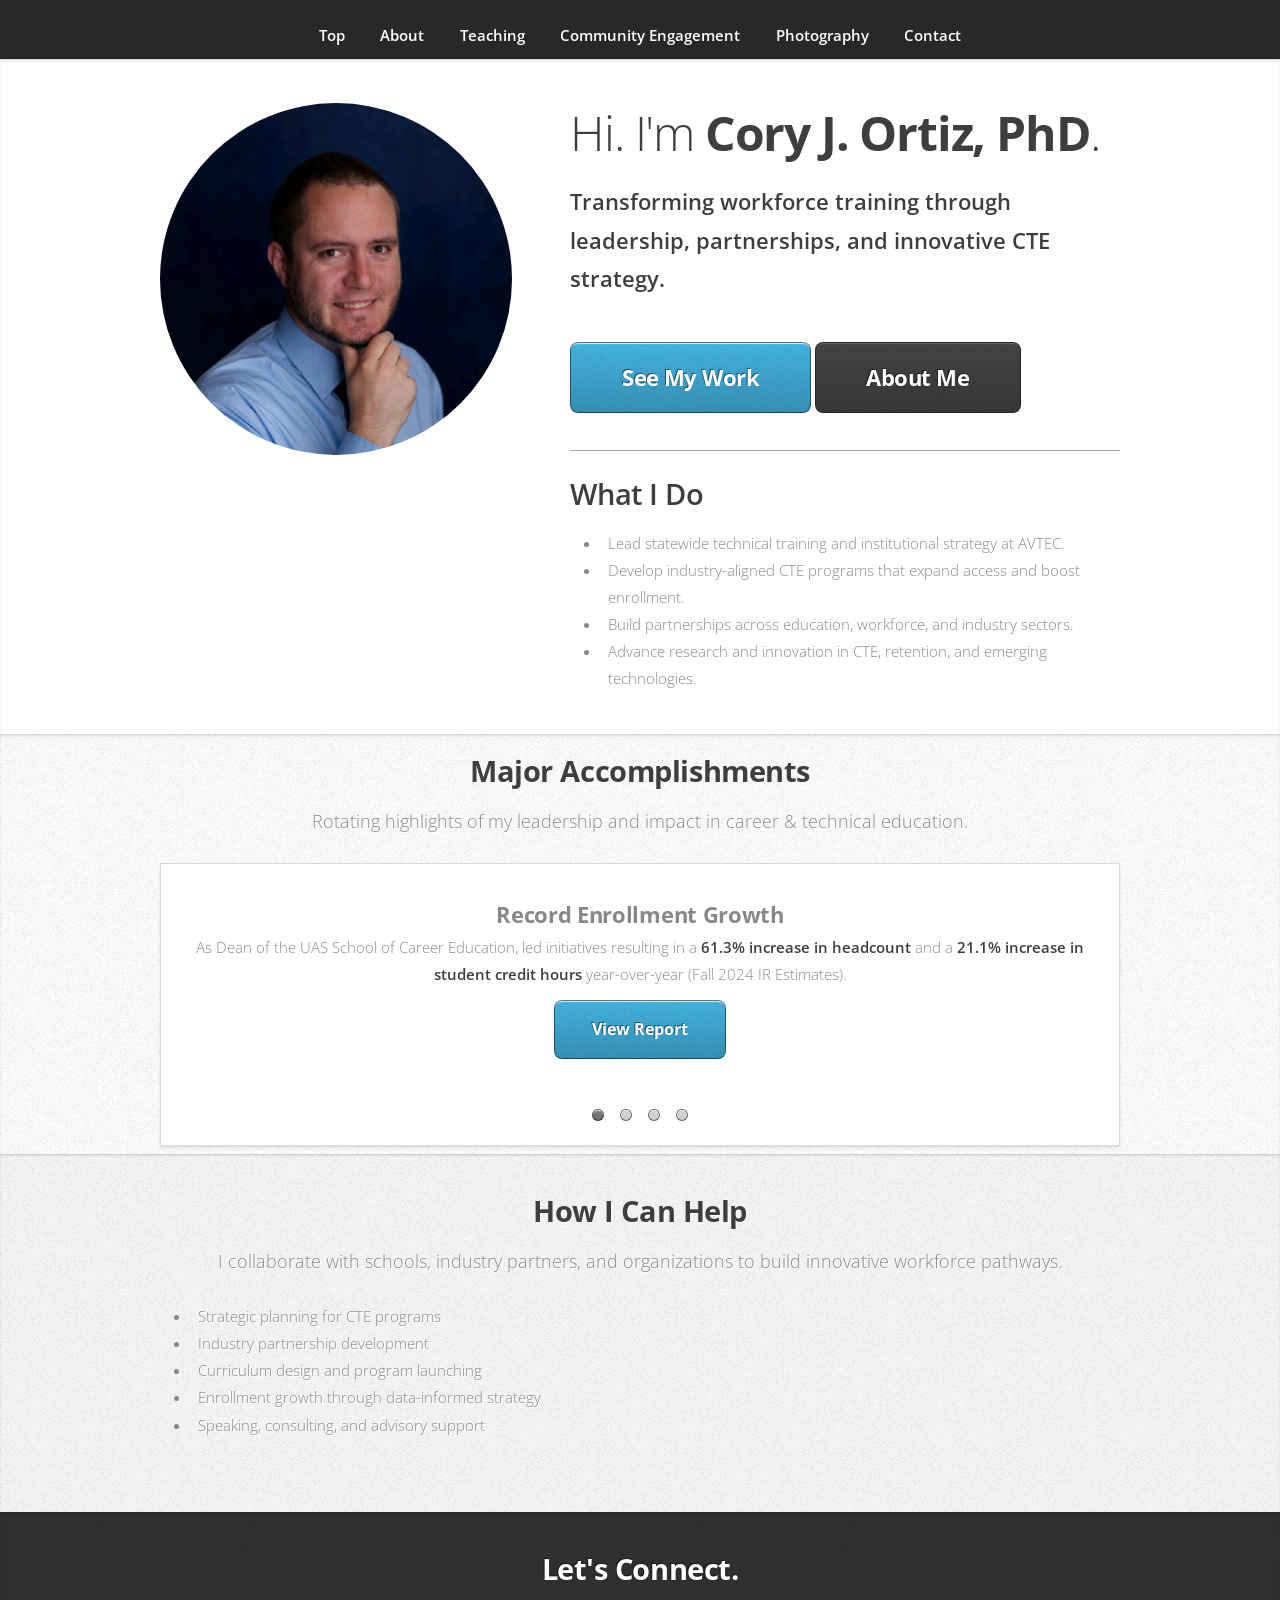
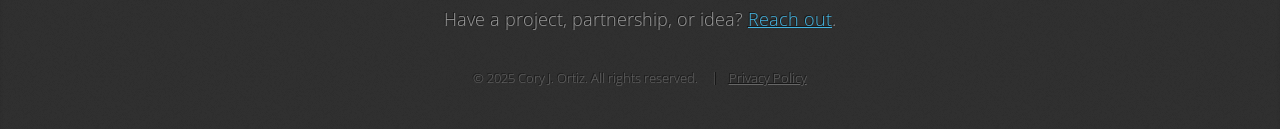
<file: index.html>
<!DOCTYPE HTML>
<html>
<head>

<!-- Widget from Cloudflare -->
  <script
  src="https://challenges.cloudflare.com/turnstile/v0/api.js"
  async
  defer
></script>

  <!-- Google tag (gtag.js) -->
<script async src="https://www.googletagmanager.com/gtag/js?id=G-2PCGS6F27C"></script>
<script>
  window.dataLayer = window.dataLayer || [];
  function gtag(){dataLayer.push(arguments);}
  gtag('js', new Date());

  gtag('config', 'G-2PCGS6F27C');
</script>
  
    <title>Hello! Can I help you?</title>
    <meta charset="utf-8" />
    <meta name="viewport" content="width=device-width, initial-scale=1, user-scalable=no" />
    <link rel="stylesheet" href="assets/css/main.css" />


    <style>
    /*
      Scoped overrides to stop Miniport's layout & animation from breaking the carousel.
      These are intentionally specific so they don't disturb the rest of your site.
    */

    /* 1) Neutralize scroll-based hiding/animation ONLY for .box.style2 inside #work */
    #work .box.style2,
    #work .box.style2 * {
      opacity: 1 !important;
      transform: none !important;
      -webkit-transform: none !important;
      transition: none !important;
      -webkit-transition: none !important;
      will-change: auto !important;
    }

    /* 2) Make rows that contain the carousel behave normally (prevent negative gaps from collapsing carousel) */
    #work .row.carousel-row { margin-top: 0 !important; margin-left: 0 !important; }
    #work .row.carousel-row > * { padding: 0 !important; }

    /* 3) Carousel container: ensure visible, not clipped by parents */
    .accomplishment-carousel {
      position: relative;
      width: 100%;
      margin-top: 1.25rem;
      overflow: visible !important;
      box-sizing: border-box;
    }

    .accomplishment-carousel .slides {
      position: relative;
      width: 100%;
      overflow: visible !important;
      box-sizing: border-box;
      /* min-height will be set dynamically by JS; fallback */
      min-height: 120px;
    }

    /*
      4) Use opacity + positioning for hiding (instead of display:none)
      so heights can be measured and Miniport layout won't collapse.
    */
    .accomplishment-carousel .slide-content {
      display: block;               /* remain in DOM for measuring */
      position: absolute;           /* removed from flow when hidden */
      left: 0;
      top: 0;
      width: 100%;
      box-sizing: border-box;
      opacity: 0;
      visibility: hidden;
      transition: opacity .45s ease-in-out, visibility .2s;
      padding: 0.6rem 0; /* small vertical padding; theme boxes still provide most spacing */
      background: transparent; /* leave theme backgrounds intact */
    }

    .accomplishment-carousel .slide-content.active {
      position: relative;  /* occupies flow when active */
      opacity: 1;
      visibility: visible;
    }

    /* 5) Make sure dots are visible and not affected by theme defaults */
    .accomplishment-carousel .carousel-dots {
      text-align: center;
      margin-top: 1rem;
      padding: 0.5rem 0;
    }
    .accomplishment-carousel .carousel-dots button {
      appearance: none;
      border: 0;
      width: 12px;
      height: 12px;
      border-radius: 50%;
      background: rgba(0,0,0,0.18);
      margin: 0 6px;
      cursor: pointer;
      padding: 0;
      display: inline-block;
    }
    .accomplishment-carousel .carousel-dots button.active {
      background: rgba(0,0,0,0.55);
    }

    /* 6) Reduce specificity collisions with theme formattings on headings inside the carousel */
    .accomplishment-carousel h3 { margin: 0 0 0.5rem 0; color: inherit; }
    .accomplishment-carousel p  { margin: 0 0 0.75rem 0; color: inherit; }

    /* 7) Small-screen safety */
    @media screen and (max-width: 736px) {
      #work .row.carousel-row > * { padding: 0 !important; }
      .accomplishment-carousel .slide-content { padding: 0.45rem 0; }
      .accomplishment-carousel .carousel-dots { margin-top: 0.6rem; }
    }

	/* Reduce giant theme padding ONLY inside the Work section carousel box */

#work .box.style2 {
    padding: 0.5rem .5rem !important;
}

#work.wrapper {
    padding: 0.5rem 0 !important;
}


    </style>
</head>

<div
  class="cf-turnstile"
  data-sitekey="<0x4AAAAAACWRqtQwHVUAhMFM>"
  data-theme="dark"
  data-size="normal"
  data-callback="onSuccess"
></div>

    <!-- Nav -->
    <nav id="nav">
        <ul class="container">
            <li><a href="#top">Top</a></li>
            <li><a href="about.html">About</a></li>
            <li><a href="teaching/index.html">Teaching</a></li>
            <li><a href="community.html">Community Engagement</a></li>
            <li><a href="photography.html">Photography</a></li>
            <li><a href="contact.html">Contact</a></li>
        </ul>
    </nav>

    <!-- Home -->
    <article id="top" class="wrapper style1">
        <div class="container">
            <div class="row">
                <div class="col-4 col-5-large col-12-medium">
                    <span class="image fit"><img src="images/pic00.jpg" alt="" /></span>
                </div>
                <div class="col-8 col-7-large col-12-medium">
                    <header>
                        <h1>Hi. I'm <strong>Cory J. Ortiz, PhD</strong>.</h1>
                    </header>

                    <p class="major">
                        <strong>Transforming workforce training through leadership, partnerships, and innovative CTE strategy.</strong>
                    </p>

                    <a href="#work" class="button large scrolly">See My Work</a>
                    <a href="about.html" class="button large alt">About Me</a>

                    <hr />

                    <h2><strong>What I Do</strong></h2>

                    <ul style="text-align: left; margin-left: 1rem;">
                        <li>Lead statewide technical training and institutional strategy at AVTEC.</li>
                        <li>Develop industry-aligned CTE programs that expand access and boost enrollment.</li>
                        <li>Build partnerships across education, workforce, and industry sectors.</li>
                        <li>Advance research and innovation in CTE, retention, and emerging technologies.</li>
                    </ul>

                </div>
            </div>
        </div>
    </article>

    <!-- Work / Accomplishments (unchanged structure, carousel placed safely out of .box) -->
    <article id="work" class="wrapper style2">
        <div class="container">
            <header class="major">
                <h2>Major Accomplishments</h2>
                <p>Rotating highlights of my leadership and impact in career & technical education.</p>
            </header>


            <!-- Carousel row wrapped in boxed Miniport article -->
<div class="row">
    <div class="col-12">
        <article class="box style2" style="padding: 2.5rem 2rem;">

            <!-- Carousel row: specialized class to remove negative-row spacing -->
            <div class="row carousel-row" style="margin-top: 0 !important;">
                <div class="col-12">

                    <div class="accomplishment-carousel" aria-live="polite">
                        <div class="slides">

                            <div class="slide-content active" data-index="0">
                                <h3>Record Enrollment Growth</h3>
                                <p>
                                  As Dean of the UAS School of Career Education, led initiatives resulting in a
                                  <strong>61.3% increase in headcount</strong> and a
                                  <strong>21.1% increase in student credit hours</strong> year-over-year
                                  (Fall 2024 IR Estimates).
                                </p>
                                <a href="https://drive.google.com/file/d/1ATYsJhMjUc4jVRkp2kbxPHVvX9AnR7u1/view?usp=sharing"
                                   target="_blank" class="button small">View Report</a>
                            </div>

                            <div class="slide-content" data-index="1">
                                <h3>Launched Diesel 101 Career Pathway</h3>
                                <p>Partnered with Juneau high schools to launch <strong>Diesel 101</strong>, establishing a new early workforce pipeline.</p>
                                <a href="https://web.archive.org/web/20241116023234/https://www.ktoo.org/2024/11/15/juneau-high-school-students-get-hands-on-experience-with-new-diesel-101-class/"
                                   target="_blank" class="button small">Read Article</a>
                            </div>

                            <div class="slide-content" data-index="2">
                                <h3>Royal Caribbean × AVTEC Partnership</h3>
                                <p>Co-created Alaska’s first <strong>Port Partners Business Accelerator</strong>, including a <strong>$20,000 pitch award</strong>.</p>
                                <a href="https://royalcaribbeangrouppresscenter.com/news/royal-caribbean-group-launches-port-partners-in-seward-alaska-with-inaugural-small-business-accelerator-program"
                                   target="_blank" class="button small">View Program Details</a>
                            </div>

                            <div class="slide-content" data-index="3">
                                <h3>$100,000 Mining Workforce Donation Secured</h3>
                                <p>Led the partnership resulting in <strong>Coeur Alaska investing $100,000</strong> in diesel and welding training for Juneau high school students.</p>
                                <a href="https://www.miningnewsnorth.com/story/2024/12/13/news-nuggets/coeur-is-investing-in-se-alaska-students/8835.html"
                                   target="_blank" class="button small">Read Article</a>
                            </div>

                        </div>

                        <div class="carousel-dots" role="tablist" aria-label="Accomplishment slides">
                            <button aria-label="Show slide 1" class="active" data-dot-index="0"></button>
                            <button aria-label="Show slide 2" data-dot-index="1"></button>
                            <button aria-label="Show slide 3" data-dot-index="2"></button>
                            <button aria-label="Show slide 4" data-dot-index="3"></button>
                        </div>
                    </div>

                </div>
            </div>

        </article>
    </div>
</div>

    </article>

    <!-- How I Can Help -->
    <article class="wrapper style3">
        <div class="container">
            <header class="major">
                <h2>How I Can Help</h2>
                <p>I collaborate with schools, industry partners, and organizations to build innovative workforce pathways.</p>
            </header>

            <ul style="text-align: left; margin-left: 1rem;">
                <li>Strategic planning for CTE programs</li>
                <li>Industry partnership development</li>
                <li>Curriculum design and program launching</li>
                <li>Enrollment growth through data-informed strategy</li>
                <li>Speaking, consulting, and advisory support</li>
            </ul>
        </div>
    </article>

    <!-- Contact -->
    <article id="contact" class="wrapper style4">
        <div class="container medium">
            <header>
                <h2>Let's Connect.</h2>
                <p>Have a project, partnership, or idea? <a href="contact.html">Reach out</a>.</p>
            </header>

            <footer>
  <ul id="copyright">
    <li>&copy; 2025 Cory J. Ortiz. All rights reserved.</li>
    <li><a href="privacy.html">Privacy Policy</a></li>
  </ul>
</footer>

        </div>
    </article>

    <!-- Scripts (theme scripts first) -->
    <script src="assets/js/jquery.min.js"></script>
    <script src="assets/js/jquery.scrolly.min.js"></script>
    <script src="assets/js/browser.min.js"></script>
    <script src="assets/js/breakpoints.min.js"></script>
    <script src="assets/js/util.js"></script>
    <script src="assets/js/main.js"></script>

    <!-- Carousel JS: measures heights & keeps layout stable -->
  <script>
(function () {
  function ready(fn) {
    if (document.readyState !== 'loading') fn();
    else document.addEventListener('DOMContentLoaded', fn);
  }

  ready(function () {
    const carousel = document.querySelector('.accomplishment-carousel');
    if (!carousel) return;

    // remove any Miniport leftover
    document.querySelectorAll('#work .box.style2').forEach(b => b.classList.remove('inactive'));

    const slides = Array.from(carousel.querySelectorAll('.slide-content'));
    const dots = Array.from(carousel.querySelectorAll('.carousel-dots button'));
    const slidesContainer = carousel.querySelector('.slides');

    let current = 0;
    let interval = null;
    const delay = 5000;

    // Measure the active slide height safely.
    function measureSlideHeight(index) {
      const s = slides[index];
      if (!s) return 0;

      // If the slide is already active & visible, measure directly
      const wasActive = s.classList.contains('active');
      if (wasActive) return s.offsetHeight;

      // Otherwise temporarily move a clone out-of-flow for measurement
      // Approach: create a clone, position it offscreen but visible for measurement
      const clone = s.cloneNode(true);
      clone.classList.add('hidden-for-measure');
      document.body.appendChild(clone);
      const h = clone.offsetHeight;
      document.body.removeChild(clone);
      return h;
    }

    // Animate container from current height to newHeight using CSS transition.
    function animateToHeight(newHeight) {
      // Ensure slidesContainer has an explicit px height to animate from
      const currentHeight = slidesContainer.getBoundingClientRect().height;
      slidesContainer.style.height = currentHeight + 'px';

      // Force reflow so the browser registers the starting height before transition
      // eslint-disable-next-line no-unused-expressions
      slidesContainer.offsetHeight;

      slidesContainer.style.height = newHeight + 'px';

      // After transition ends, clear inline height so layout can be natural if needed later
      const onTransitionEnd = (e) => {
        if (e.target !== slidesContainer || e.propertyName !== 'height') return;
        slidesContainer.style.height = ''; // let content define height normally
        slidesContainer.removeEventListener('transitionend', onTransitionEnd);
      };
      slidesContainer.addEventListener('transitionend', onTransitionEnd);
    }

    function resizeToActive() {
      const h = measureSlideHeight(current) || 0;
      animateToHeight(h);
    }

    function show(i) {
      slides.forEach((s, idx) => {
        const isActive = idx === i;
        s.classList.toggle('active', isActive);
        s.style.position = isActive ? 'relative' : 'absolute';
        s.style.opacity = isActive ? '1' : '0';
        s.style.visibility = isActive ? 'visible' : 'hidden';
      });

      dots.forEach((d, idx) => d.classList.toggle('active', idx === i));
      current = i;
      // Wait a frame so the DOM updates (and offsetHeight is correct) before measuring
      requestAnimationFrame(resizeToActive);
    }

    function next() { show((current + 1) % slides.length); }

    dots.forEach((dot, i) => dot.addEventListener('click', () => {
      show(i);
      clearInterval(interval);
      interval = setInterval(next, delay);
    }));

    // Init: ensure container starts sized to first slide
    // Force showing first slide (in case theme hid animations)
    slides.forEach((s, idx) => {
      if (idx === 0) {
        s.classList.add('active');
        s.style.position = 'relative';
        s.style.opacity = '1';
        s.style.visibility = 'visible';
      } else {
        s.classList.remove('active');
        s.style.position = 'absolute';
        s.style.opacity = '0';
        s.style.visibility = 'hidden';
      }
    });

    // Give browser a tick then size & start interval
    requestAnimationFrame(() => {
      resizeToActive();
      interval = setInterval(next, delay);
    });

    // Recompute on resize (throttled)
    let rt = null;
    window.addEventListener('resize', () => {
      clearTimeout(rt);
      rt = setTimeout(resizeToActive, 140);
    });

    // Pause on hover
    carousel.addEventListener('mouseenter', () => clearInterval(interval));
    carousel.addEventListener('mouseleave', () => {
      clearInterval(interval);
      interval = setInterval(next, delay);
    });
  });
})();
</script>



</body>
</html>
</file>
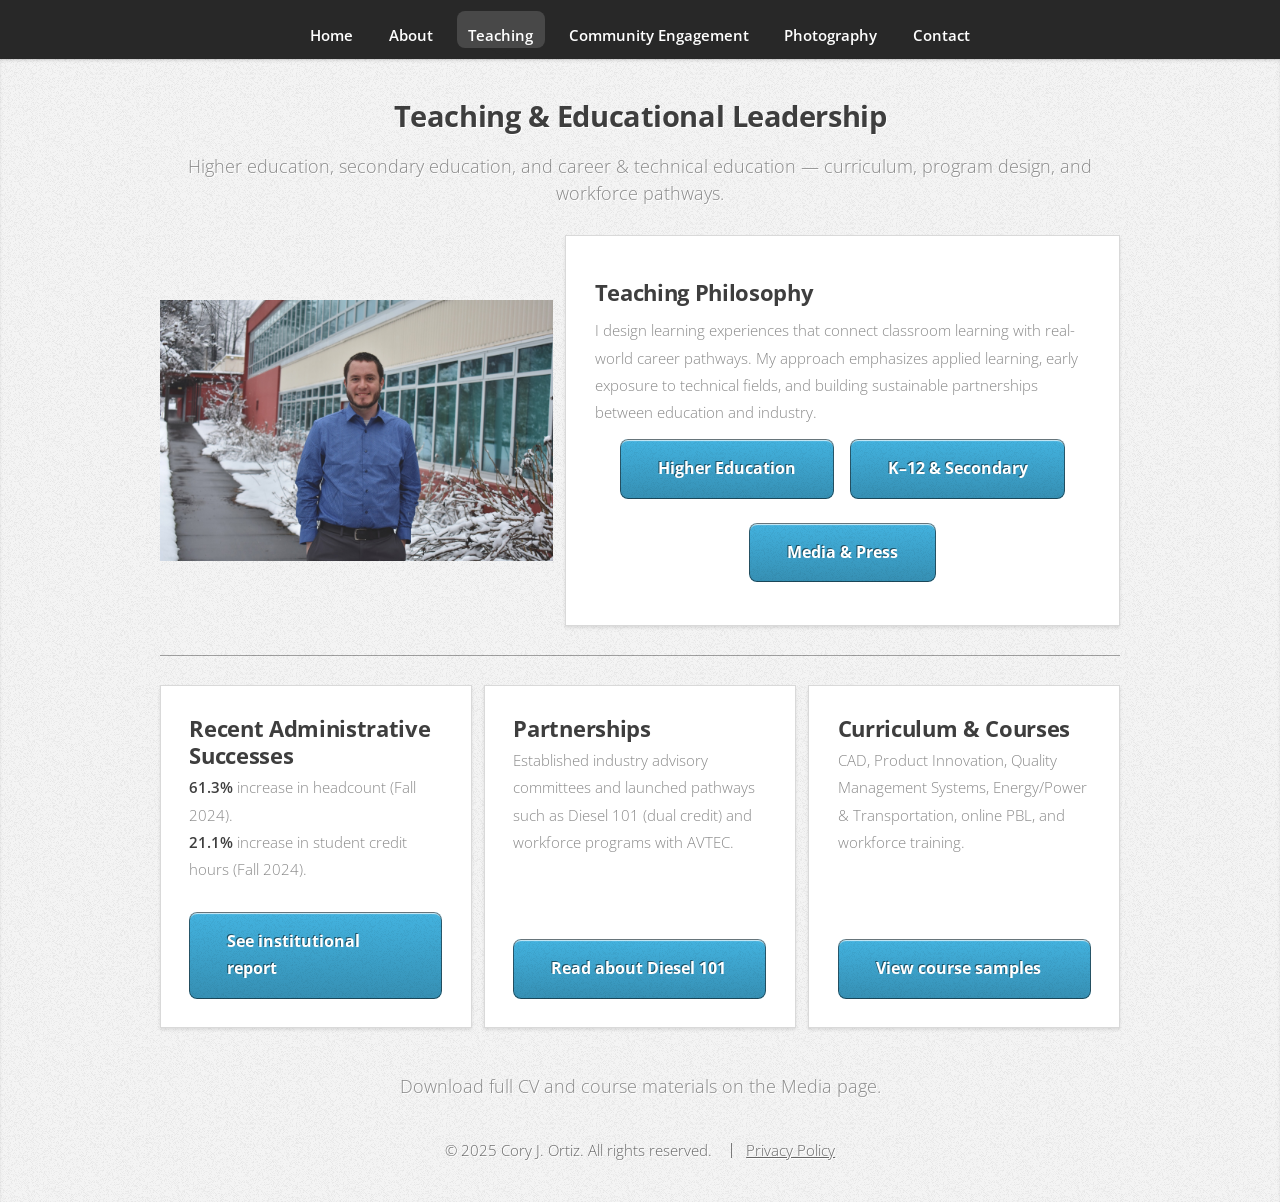
<file: teaching/index.html>
<!DOCTYPE html>
<html>
  <head>
    <!-- Google tag (gtag.js) -->
    <script
      async
      src="https://www.googletagmanager.com/gtag/js?id=G-2PCGS6F27C"
    ></script>
    <script>
      window.dataLayer = window.dataLayer || [];
      function gtag() {
        dataLayer.push(arguments);
      }
      gtag("js", new Date());

      gtag("config", "G-2PCGS6F27C");
    </script>

    <title>Teaching — Cory J. Ortiz, Ph.D.</title>
    <meta charset="utf-8" />
    <meta name="viewport" content="width=device-width, initial-scale=1" />
    <link rel="stylesheet" href="../assets/css/main.css" />
    <link rel="stylesheet" href="../assets/css/teaching.css" />
  </head>

  <body class="is-preload">
    <!-- Nav -->
    <nav id="nav">
      <ul class="container">
        <li><a href="../index.html#top">Home</a></li>
        <li><a href="../about.html">About</a></li>
        <li><a class="active" href="index.html">Teaching</a></li>
        <li><a href="../community.html">Community Engagement</a></li>
        <li><a href="../photography.html">Photography</a></li>
        <li><a href="../contact.html">Contact</a></li>
      </ul>
    </nav>

    <!-- Teaching Landing -->
    <article class="wrapper style3">
      <div class="container">
        <header>
          <h2>Teaching & Educational Leadership</h2>
          <p>
            Higher education, secondary education, and career & technical
            education — curriculum, program design, and workforce pathways.
          </p>
        </header>

        <div class="row gtr-50 aln-center teaching-intro">
          <div class="col-5 col-12-medium">
            <span class="image fit"
              ><img src="../images/COrtiz.jpg" alt="Cory J. Ortiz"
            /></span>
          </div>

          <div class="col-7 col-12-medium">
            <section class="box style1">
              <h3>Teaching Philosophy</h3>
              <p>
                I design learning experiences that connect classroom learning
                with real-world career pathways. My approach emphasizes applied
                learning, early exposure to technical fields, and building
                sustainable partnerships between education and industry.
              </p>
              <ul class="actions">
                <li>
                  <a href="higher-ed.html" class="button">Higher Education</a>
                </li>
                <li>
                  <a href="secondary.html" class="button">K–12 & Secondary</a>
                </li>
                <li><a href="media.html" class="button">Media & Press</a></li>
              </ul>
            </section>
          </div>
        </div>

        <hr />

        <div class="row gtr-50">
          <div class="col-4 col-12-medium">
            <article class="box style2">
              <h3>Recent Administrative Successes</h3>
              <p>
                <strong>61.3%</strong> increase in headcount (Fall 2024).<br /><strong
                  >21.1%</strong
                >
                increase in student credit hours (Fall 2024).
              </p>
              <a class="button" href="media.html#data"
                >See institutional report</a
              >
            </article>
          </div>

          <div class="col-4 col-12-medium">
            <article class="box style2">
              <h3>Partnerships</h3>
              <p>
                Established industry advisory committees and launched pathways
                such as Diesel 101 (dual credit) and workforce programs with
                AVTEC.
              </p>
              <a class="button" href="secondary.html#partnerships"
                >Read about Diesel 101</a
              >
            </article>
          </div>

          <div class="col-4 col-12-medium">
            <article class="box style2">
              <h3>Curriculum & Courses</h3>
              <p>
                CAD, Product Innovation, Quality Management Systems,
                Energy/Power & Transportation, online PBL, and workforce
                training.
              </p>
              <a class="button" href="higher-ed.html#courses"
                >View course samples</a
              >
            </article>
          </div>
        </div>

        <footer>
          <p>Download full CV and course materials on the Media page.</p>

          <footer>
            <ul id="copyright">
              <li>&copy; 2025 Cory J. Ortiz. All rights reserved.</li>
              <li><a href="../privacy.html">Privacy Policy</a></li>
            </ul>
          </footer>
        </footer>
      </div>
    </article>

    <script src="../assets/js/jquery.min.js"></script>
    <script src="../assets/js/main.js"></script>
  </body>
</html>
</file>
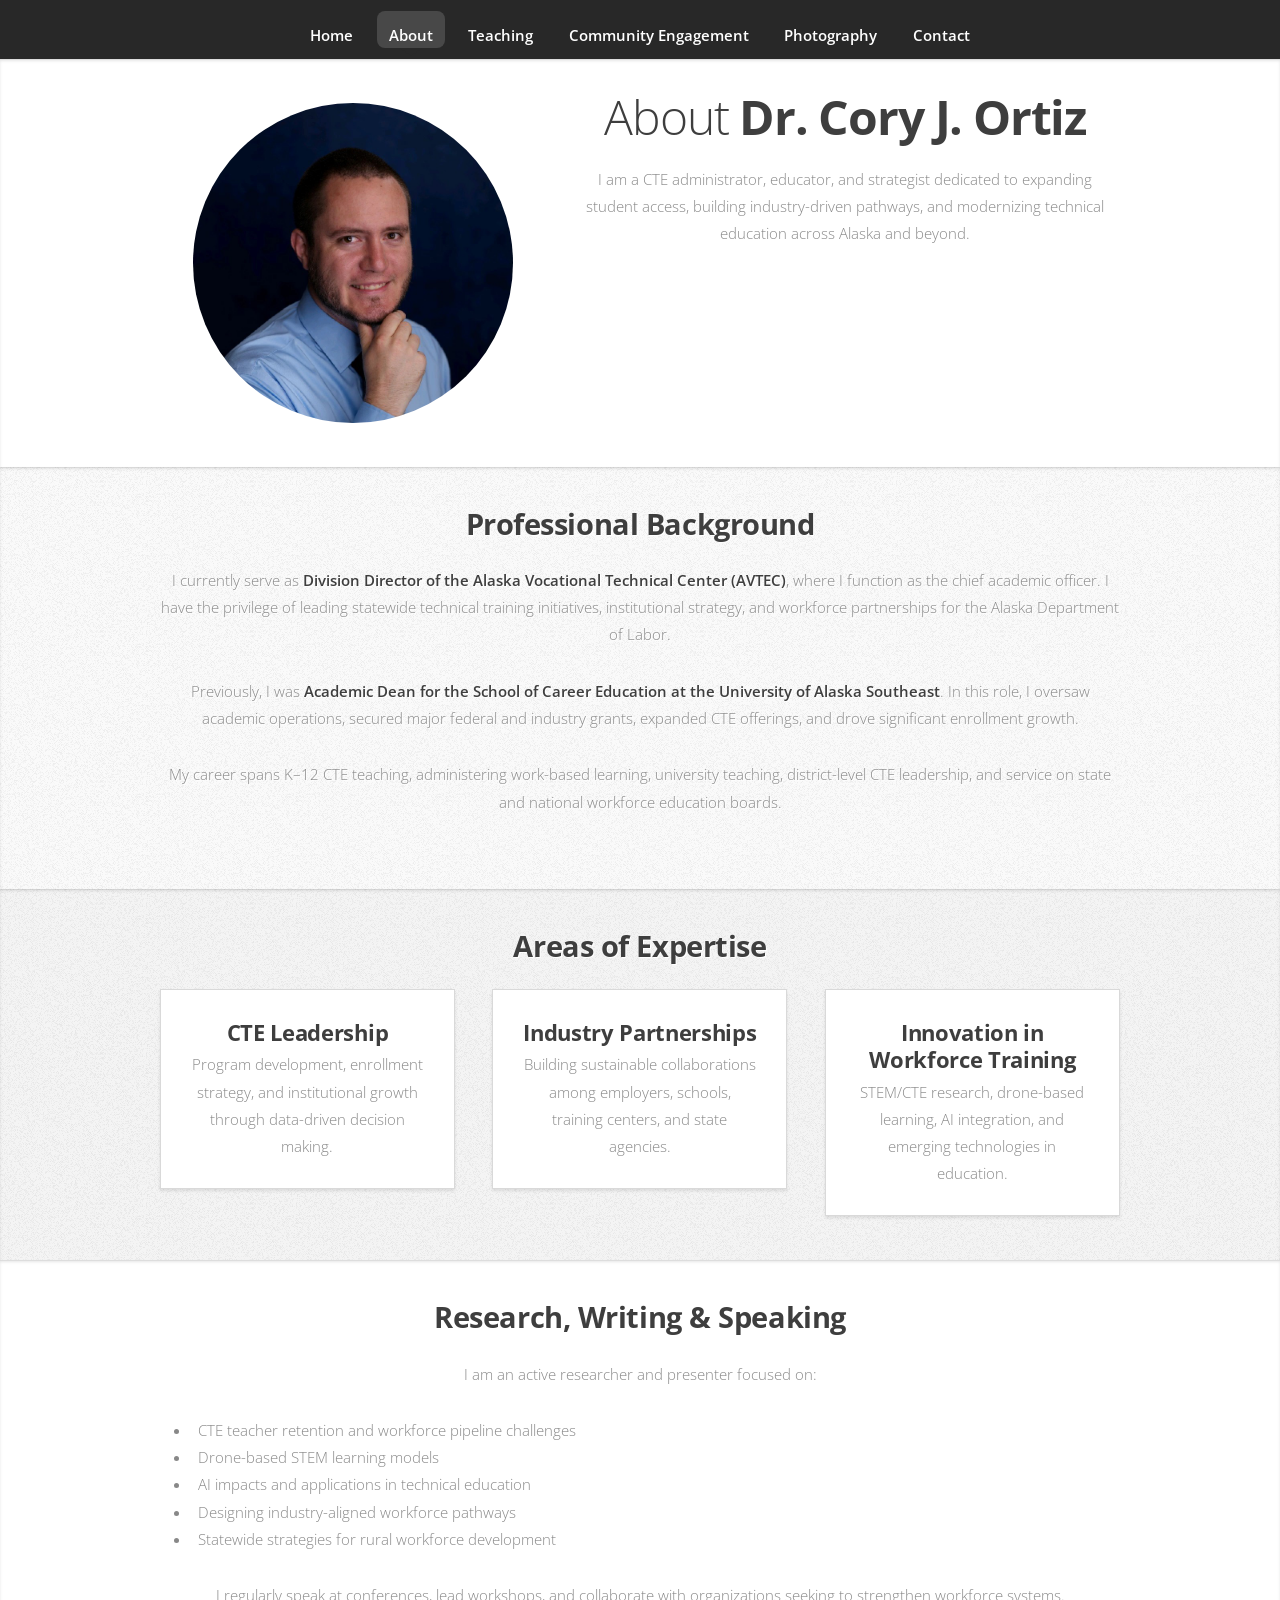
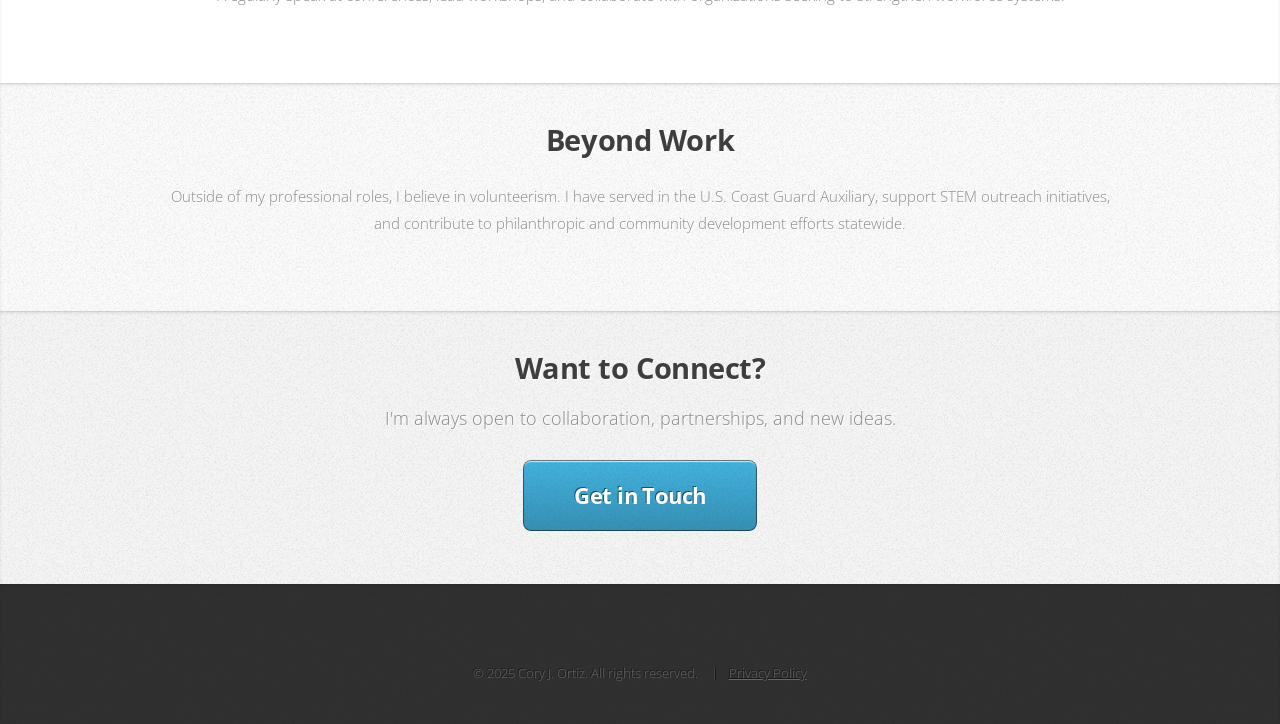
<file: about.html>
<!DOCTYPE html>
<!--
    Miniport by HTML5 UP
    html5up.net | @ajlkn
    Free for personal and commercial use under the CCA 3.0 license (html5up.net/license)
-->
<html>
  <head>
    <!-- Google tag (gtag.js) -->
    <script
      async
      src="https://www.googletagmanager.com/gtag/js?id=G-2PCGS6F27C"
    ></script>
    <script>
      window.dataLayer = window.dataLayer || [];
      function gtag() {
        dataLayer.push(arguments);
      }
      gtag("js", new Date());

      gtag("config", "G-2PCGS6F27C");
    </script>

    <title>About Me – Cory J. Ortiz, PhD</title>
    <meta charset="utf-8" />
    <meta
      name="viewport"
      content="width=device-width, initial-scale=1, user-scalable=no"
    />
    <link rel="stylesheet" href="assets/css/main.css" />
    <style>
      /* Circle image for About page only */
      .circle-photo img {
        border-radius: 100%;
        object-fit: cover;
        max-width: 320px; /* adjust this number to taste */
        width: 100%;
        height: auto;
        display: block;
        margin: 0 auto; /* keeps it centered in its column */
      }
    </style>
  </head>

  <body class="is-preload">
    <!-- Nav -->
    <nav id="nav">
      <ul class="container">
        <li><a href="index.html#top">Home</a></li>
        <li><a href="about.html" class="active">About</a></li>
        <li><a href="teaching/index.html">Teaching</a></li>
        <li><a href="community.html">Community Engagement</a></li>
        <li><a href="photography.html">Photography</a></li>
        <li><a href="contact.html">Contact</a></li>
      </ul>
    </nav>

    <!-- Intro -->
    <article id="about-intro" class="wrapper style1">
      <div class="container">
        <div class="row">
          <div class="col-4 col-5-large col-12-medium">
            <span class="image fit circle-photo">
              <img src="images/pic00.jpg" alt="Portrait of Cory Ortiz" />
            </span>
          </div>
          <div class="col-8 col-7-large col-12-medium">
            <header>
              <h1>About <strong>Dr. Cory J. Ortiz</strong></h1>
            </header>

            <p>
              I am a CTE administrator, educator, and strategist dedicated to
              expanding student access, building industry-driven pathways, and
              modernizing technical education across Alaska and beyond.
            </p>
          </div>
        </div>
      </div>
    </article>

    <!-- Professional Background -->
    <article class="wrapper style2">
      <div class="container">
        <header class="major">
          <h2>Professional Background</h2>
        </header>

        <p>
          I currently serve as
          <strong
            >Division Director of the Alaska Vocational Technical Center
            (AVTEC)</strong
          >, where I function as the chief academic officer. I have the
          privilege of leading statewide technical training initiatives,
          institutional strategy, and workforce partnerships for the Alaska
          Department of Labor.
        </p>

        <p>
          Previously, I was
          <strong
            >Academic Dean for the School of Career Education at the University
            of Alaska Southeast</strong
          >. In this role, I oversaw academic operations, secured major federal
          and industry grants, expanded CTE offerings, and drove significant
          enrollment growth.
        </p>

        <p>
          My career spans K–12 CTE teaching, administering work-based learning,
          university teaching, district-level CTE leadership, and service on
          state and national workforce education boards.
        </p>
      </div>
    </article>

    <!-- Focus Areas -->
    <article class="wrapper style3">
      <div class="container">
        <header class="major">
          <h2>Areas of Expertise</h2>
        </header>

        <div class="row gtr-150">
          <div class="col-4 col-12-medium">
            <article class="box style2">
              <h3>CTE Leadership</h3>
              <p>
                Program development, enrollment strategy, and institutional
                growth through data-driven decision making.
              </p>
            </article>
          </div>

          <div class="col-4 col-12-medium">
            <article class="box style2">
              <h3>Industry Partnerships</h3>
              <p>
                Building sustainable collaborations among employers, schools,
                training centers, and state agencies.
              </p>
            </article>
          </div>

          <div class="col-4 col-12-medium">
            <article class="box style2">
              <h3>Innovation in Workforce Training</h3>
              <p>
                STEM/CTE research, drone-based learning, AI integration, and
                emerging technologies in education.
              </p>
            </article>
          </div>
        </div>
      </div>
    </article>

    <!-- Research & Publications -->
    <article class="wrapper style1">
      <div class="container">
        <header class="major">
          <h2>Research, Writing & Speaking</h2>
        </header>

        <p>I am an active researcher and presenter focused on:</p>

        <ul style="text-align: left; margin-left: 1rem">
          <li>CTE teacher retention and workforce pipeline challenges</li>
          <li>Drone-based STEM learning models</li>
          <li>AI impacts and applications in technical education</li>
          <li>Designing industry-aligned workforce pathways</li>
          <li>Statewide strategies for rural workforce development</li>
        </ul>

        <p>
          I regularly speak at conferences, lead workshops, and collaborate with
          organizations seeking to strengthen workforce systems.
        </p>
      </div>
    </article>

    <!-- Personal Section -->
    <article class="wrapper style2">
      <div class="container">
        <header class="major">
          <h2>Beyond Work</h2>
        </header>

        <p>
          Outside of my professional roles, I believe in volunteerism. I have
          served in the U.S. Coast Guard Auxiliary, support STEM outreach
          initiatives, and contribute to philanthropic and community development
          efforts statewide.
        </p>
      </div>
    </article>

    <!-- Contact CTA -->
    <article class="wrapper style3">
      <div class="container">
        <header class="major">
          <h2>Want to Connect?</h2>
          <p>I'm always open to collaboration, partnerships, and new ideas.</p>
        </header>
        <a href="contact.html" class="button large">Get in Touch</a>
      </div>
    </article>

    <!-- Footer -->
    <article id="contact" class="wrapper style4">
      <div class="container medium">
        <footer>
          <ul id="copyright">
            <li>&copy; 2025 Cory J. Ortiz. All rights reserved.</li>
            <li><a href="privacy.html">Privacy Policy</a></li>
          </ul>
        </footer>
      </div>
    </article>

    <!-- Scripts -->
    <script src="assets/js/jquery.min.js"></script>
    <script src="assets/js/jquery.scrolly.min.js"></script>
    <script src="assets/js/browser.min.js"></script>
    <script src="assets/js/breakpoints.min.js"></script>
    <script src="assets/js/util.js"></script>
    <script src="assets/js/main.js"></script>
  </body>
</html>
</file>
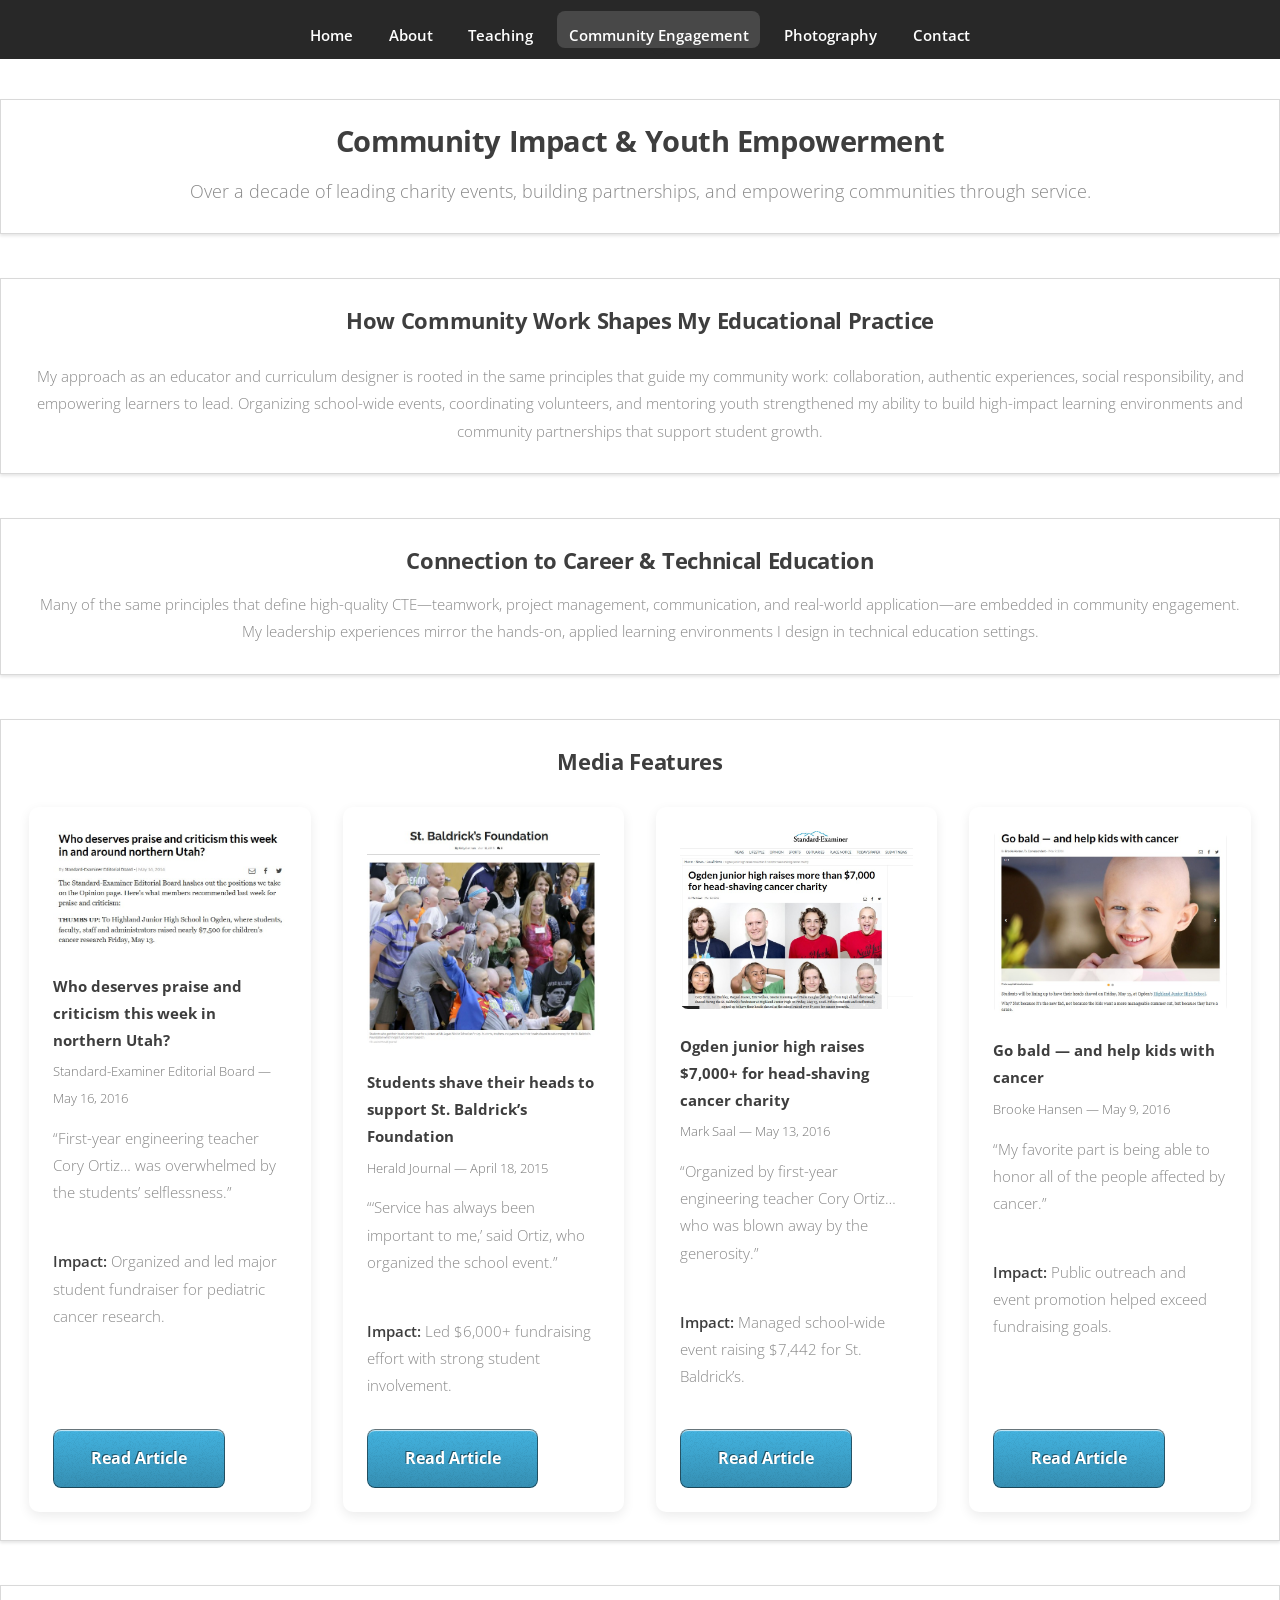
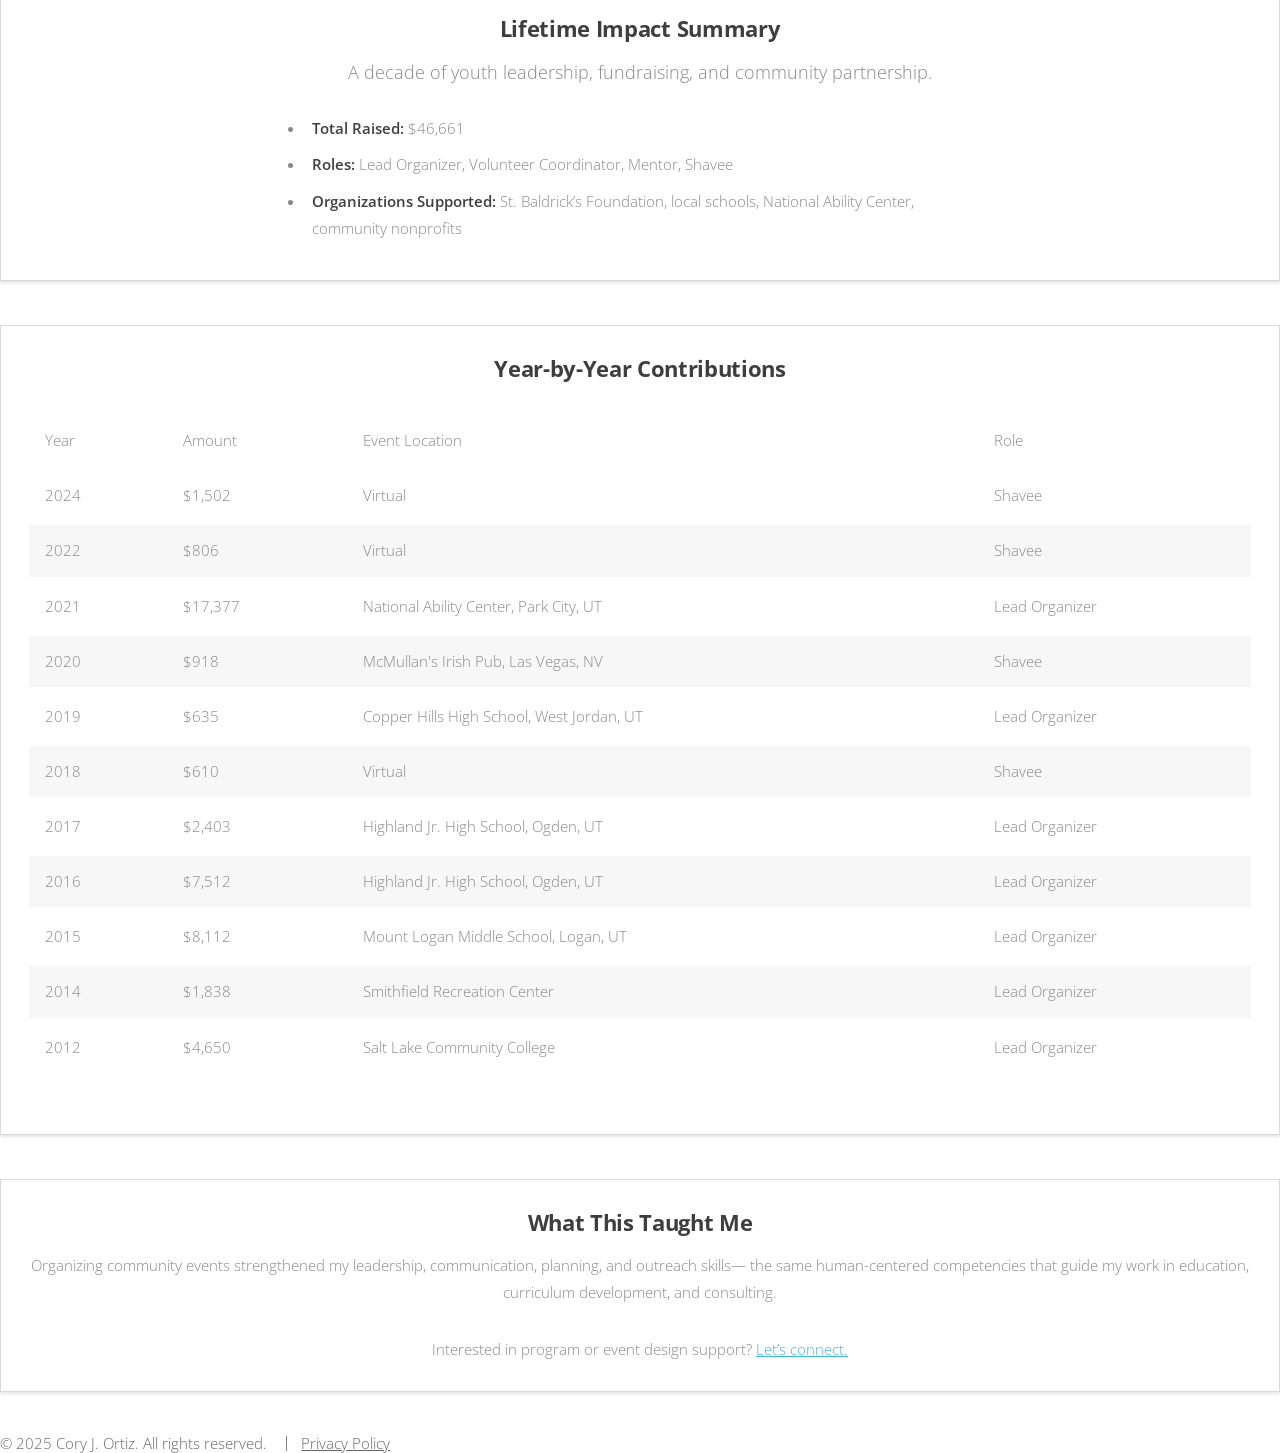
<file: community.html>
<!DOCTYPE html>
<html>
  <head>
    <!-- Google tag (gtag.js) -->
    <script
      async
      src="https://www.googletagmanager.com/gtag/js?id=G-2PCGS6F27C"
    ></script>
    <script>
      window.dataLayer = window.dataLayer || [];
      function gtag() {
        dataLayer.push(arguments);
      }
      gtag("js", new Date());

      gtag("config", "G-2PCGS6F27C");
    </script>

    <title>Community Impact — Cory Ortiz</title>
    <meta charset="utf-8" />
    <meta name="viewport" content="width=device-width, initial-scale=1" />
    <link rel="stylesheet" href="assets/css/main.css" />

    <!-- PAGE-SPECIFIC STYLES -->
    <style>
      /* Magazine-style card layout */
      .media-grid {
        display: grid;
        grid-template-columns: repeat(auto-fit, minmax(280px, 1fr));
        gap: 2rem;
        margin-top: 2rem;
      }

      .media-card {
        background: #fff;
        border-radius: 10px;
        padding: 1.5rem;
        box-shadow: 0 4px 12px rgba(0, 0, 0, 0.08);
        text-align: left;
        transition: transform 0.2s ease, box-shadow 0.2s ease;
      }

      .media-card:hover {
        transform: translateY(-4px);
        box-shadow: 0 6px 14px rgba(0, 0, 0, 0.12);
      }

      .media-card img {
        width: 100%;
        border-radius: 8px;
        margin-bottom: 1rem;
      }

      .media-card h4 {
        margin-bottom: 0.25rem;
      }

      .media-card .byline {
        font-size: 0.9em;
        color: #777;
      }

      .media-card p {
        margin-top: 0.8rem;
      }

      .media-card .button {
        margin-top: 0.8rem;
        display: inline-block;
      }

      /* Improve table spacing */
      table th,
      table td {
        padding: 0.75rem 1rem !important;
        text-align: left;
      }

      table {
        border-collapse: separate !important;
        border-spacing: 0 0.25rem;
        width: 100%;
      }

      table tr:nth-child(even) {
        background: #f7f7f7;
      }

      /* Impact list */
      .impact-list {
        max-width: 700px;
        margin: auto;
        text-align: left;
      }

      .impact-list li {
        margin-bottom: 0.6rem;
      }

      /* Ensure consistent top spacing between sections */
      section.box,
      section.box.special {
        margin-top: 2.5rem;
      }

      .media-card {
        display: flex;
        flex-direction: column; /* stack content vertically */
      }

      .media-card .button {
        margin-top: auto; /* push button to bottom */
        align-self: flex-start; /* optional: left-align; use center if you want */
      }
    </style>
  </head>

  <body class="is-preload">
    <div id="page-wrapper">
      <!-- Header -->
      <header id="header">
        <nav id="nav">
          <ul class="container">
            <li><a href="index.html">Home</a></li>
            <li><a href="about.html">About</a></li>
            <li><a href="teaching/index.html">Teaching</a></li>
            <li>
              <a href="community.html" class="active">Community Engagement</a>
            </li>
            <li><a href="photography.html">Photography</a></li>
            <li><a href="contact.html">Contact</a></li>
          </ul>
        </nav>
      </header>

      <!-- HERO -->
      <section class="box special">
        <header class="major">
          <h2>Community Impact & Youth Empowerment</h2>
          <p>
            Over a decade of leading charity events, building partnerships, and
            empowering communities through service.
          </p>
        </header>
      </section>

      <!-- CONNECTION TO EDUCATION -->
      <section class="box">
        <header>
          <h3>How Community Work Shapes My Educational Practice</h3>
        </header>
        <p>
          My approach as an educator and curriculum designer is rooted in the
          same principles that guide my community work: collaboration, authentic
          experiences, social responsibility, and empowering learners to lead.
          Organizing school-wide events, coordinating volunteers, and mentoring
          youth strengthened my ability to build high-impact learning
          environments and community partnerships that support student growth.
        </p>
      </section>

      <!-- CTE CONNECTION -->
      <section class="box">
        <h3>Connection to Career & Technical Education</h3>
        <p>
          Many of the same principles that define high-quality CTE—teamwork,
          project management, communication, and real-world application—are
          embedded in community engagement. My leadership experiences mirror the
          hands-on, applied learning environments I design in technical
          education settings.
        </p>
      </section>

      <!-- MEDIA FEATURES -->
      <section class="box">
        <h3>Media Features</h3>

        <div class="media-grid">
          <!-- Card 1 -->
          <div class="media-card">
            <a
              href="https://www.standard.net/opinion/our-view/2016/may/16/who-deserves-praise-and-criticism-this-week-in-and-around-northern-utah/"
            >
              <img
                src="images/standard-opinion-2016-thumb.jpg"
                alt="Standard Examiner 2016"
              />
            </a>
            <h4>
              Who deserves praise and criticism this week in northern Utah?
            </h4>
            <div class="byline">
              Standard-Examiner Editorial Board — May 16, 2016
            </div>
            <p>
              “First-year engineering teacher Cory Ortiz… was overwhelmed by the
              students’ selflessness.”
            </p>
            <p>
              <strong>Impact:</strong> Organized and led major student
              fundraiser for pediatric cancer research.
            </p>
            <a
              class="button small"
              target="_blank"
              href="https://www.standard.net/opinion/our-view/2016/may/16/who-deserves-praise-and-criticism-this-week-in-and-around-northern-utah/"
            >
              Read Article
            </a>
          </div>

          <!-- Card 2 -->
          <div class="media-card">
            <a
              href="https://www.hjnews.com/allaccess/students-shave-their-heads-to-raise-money-for-st-baldrick-s-foundation/article_4c19b75e-e621-11e4-95e0-c7ad7511b73f.html"
            >
              <img
                src="images/hjnews-2015-thumb.jpg"
                alt="Herald Journal 2015"
              />
            </a>
            <h4>
              Students shave their heads to support St. Baldrick’s Foundation
            </h4>
            <div class="byline">Herald Journal — April 18, 2015</div>
            <p>
              “‘Service has always been important to me,’ said Ortiz, who
              organized the school event.”
            </p>
            <p>
              <strong>Impact:</strong> Led $6,000+ fundraising effort with
              strong student involvement.
            </p>
            <a
              class="button small"
              target="_blank"
              href="https://www.hjnews.com/allaccess/students-shave-their-heads-to-raise-money-for-st-baldrick-s-foundation/article_4c19b75e-e621-11e4-95e0-c7ad7511b73f.html"
            >
              Read Article
            </a>
          </div>

          <!-- Card 3 -->
          <div class="media-card">
            <a
              href="https://www.standard.net/news/local/2016/may/13/ogden-junior-high-raises-more-than-for-headshaving-cancer-charity/"
            >
              <img
                src="images/standard-news-2016-thumb.jpg"
                alt="Standard Examiner 2016"
              />
            </a>
            <h4>
              Ogden junior high raises $7,000+ for head-shaving cancer charity
            </h4>
            <div class="byline">Mark Saal — May 13, 2016</div>
            <p>
              “Organized by first-year engineering teacher Cory Ortiz… who was
              blown away by the generosity.”
            </p>
            <p>
              <strong>Impact:</strong> Managed school-wide event raising $7,442
              for St. Baldrick’s.
            </p>
            <a
              class="button small"
              target="_blank"
              href="https://www.standard.net/news/local/2016/may/13/ogden-junior-high-raises-more-than-for-headshaving-cancer-charity/"
            >
              Read Article
            </a>
          </div>

          <!-- Card 4 -->
          <div class="media-card">
            <a
              href="https://www.standard.net/lifestyle/tx/2016/may/09/go-bald-and-help-kids-with-cancer/"
            >
              <img
                src="images/standard-tx-2016-thumb.jpg"
                alt="Standard Examiner TX 2016"
              />
            </a>
            <h4>Go bald — and help kids with cancer</h4>
            <div class="byline">Brooke Hansen — May 9, 2016</div>
            <p>
              “My favorite part is being able to honor all of the people
              affected by cancer.”
            </p>
            <p>
              <strong>Impact:</strong> Public outreach and event promotion
              helped exceed fundraising goals.
            </p>
            <a
              class="button small"
              target="_blank"
              href="https://www.standard.net/lifestyle/tx/2016/may/09/go-bald-and-help-kids-with-cancer/"
            >
              Read Article
            </a>
          </div>
        </div>
      </section>

      <!-- LIFETIME IMPACT SUMMARY -->
      <section class="box">
        <header>
          <h3>Lifetime Impact Summary</h3>
          <p>
            A decade of youth leadership, fundraising, and community
            partnership.
          </p>
        </header>

        <ul class="impact-list">
          <li><strong>Total Raised:</strong> $46,661</li>
          <li>
            <strong>Roles:</strong> Lead Organizer, Volunteer Coordinator,
            Mentor, Shavee
          </li>
          <li>
            <strong>Organizations Supported:</strong> St. Baldrick’s Foundation,
            local schools, National Ability Center, community nonprofits
          </li>
        </ul>
      </section>

      <!-- CONTRIBUTION TABLE -->
      <section class="box">
        <header class="major">
          <h3>Year-by-Year Contributions</h3>
        </header>

        <div class="table-wrapper">
          <table>
            <thead>
              <tr>
                <th>Year</th>
                <th>Amount</th>
                <th>Event Location</th>
                <th>Role</th>
              </tr>
            </thead>
            <tbody>
              <tr>
                <td>2024</td>
                <td>$1,502</td>
                <td>Virtual</td>
                <td>Shavee</td>
              </tr>
              <tr>
                <td>2022</td>
                <td>$806</td>
                <td>Virtual</td>
                <td>Shavee</td>
              </tr>
              <tr>
                <td>2021</td>
                <td>$17,377</td>
                <td>National Ability Center, Park City, UT</td>
                <td>Lead Organizer</td>
              </tr>
              <tr>
                <td>2020</td>
                <td>$918</td>
                <td>McMullan's Irish Pub, Las Vegas, NV</td>
                <td>Shavee</td>
              </tr>
              <tr>
                <td>2019</td>
                <td>$635</td>
                <td>Copper Hills High School, West Jordan, UT</td>
                <td>Lead Organizer</td>
              </tr>
              <tr>
                <td>2018</td>
                <td>$610</td>
                <td>Virtual</td>
                <td>Shavee</td>
              </tr>
              <tr>
                <td>2017</td>
                <td>$2,403</td>
                <td>Highland Jr. High School, Ogden, UT</td>
                <td>Lead Organizer</td>
              </tr>
              <tr>
                <td>2016</td>
                <td>$7,512</td>
                <td>Highland Jr. High School, Ogden, UT</td>
                <td>Lead Organizer</td>
              </tr>
              <tr>
                <td>2015</td>
                <td>$8,112</td>
                <td>Mount Logan Middle School, Logan, UT</td>
                <td>Lead Organizer</td>
              </tr>
              <tr>
                <td>2014</td>
                <td>$1,838</td>
                <td>Smithfield Recreation Center</td>
                <td>Lead Organizer</td>
              </tr>
              <tr>
                <td>2012</td>
                <td>$4,650</td>
                <td>Salt Lake Community College</td>
                <td>Lead Organizer</td>
              </tr>
            </tbody>
          </table>
        </div>
      </section>

      <!-- REFLECTION -->
      <section class="box">
        <h3>What This Taught Me</h3>
        <p>
          Organizing community events strengthened my leadership, communication,
          planning, and outreach skills— the same human-centered competencies
          that guide my work in education, curriculum development, and
          consulting.
        </p>
        <p>
          Interested in program or event design support?
          <a href="contact.html">Let’s connect.</a>
        </p>
      </section>

      <!-- FOOTER -->
      <footer>
        <ul id="copyright">
          <li>&copy; 2025 Cory J. Ortiz. All rights reserved.</li>
          <li><a href="privacy.html">Privacy Policy</a></li>
        </ul>
      </footer>
    </div>

    <script src="assets/js/jquery.min.js"></script>
    <script src="assets/js/browser.min.js"></script>
    <script src="assets/js/breakpoints.min.js"></script>
    <script src="assets/js/main.js"></script>
  </body>
</html>
</file>
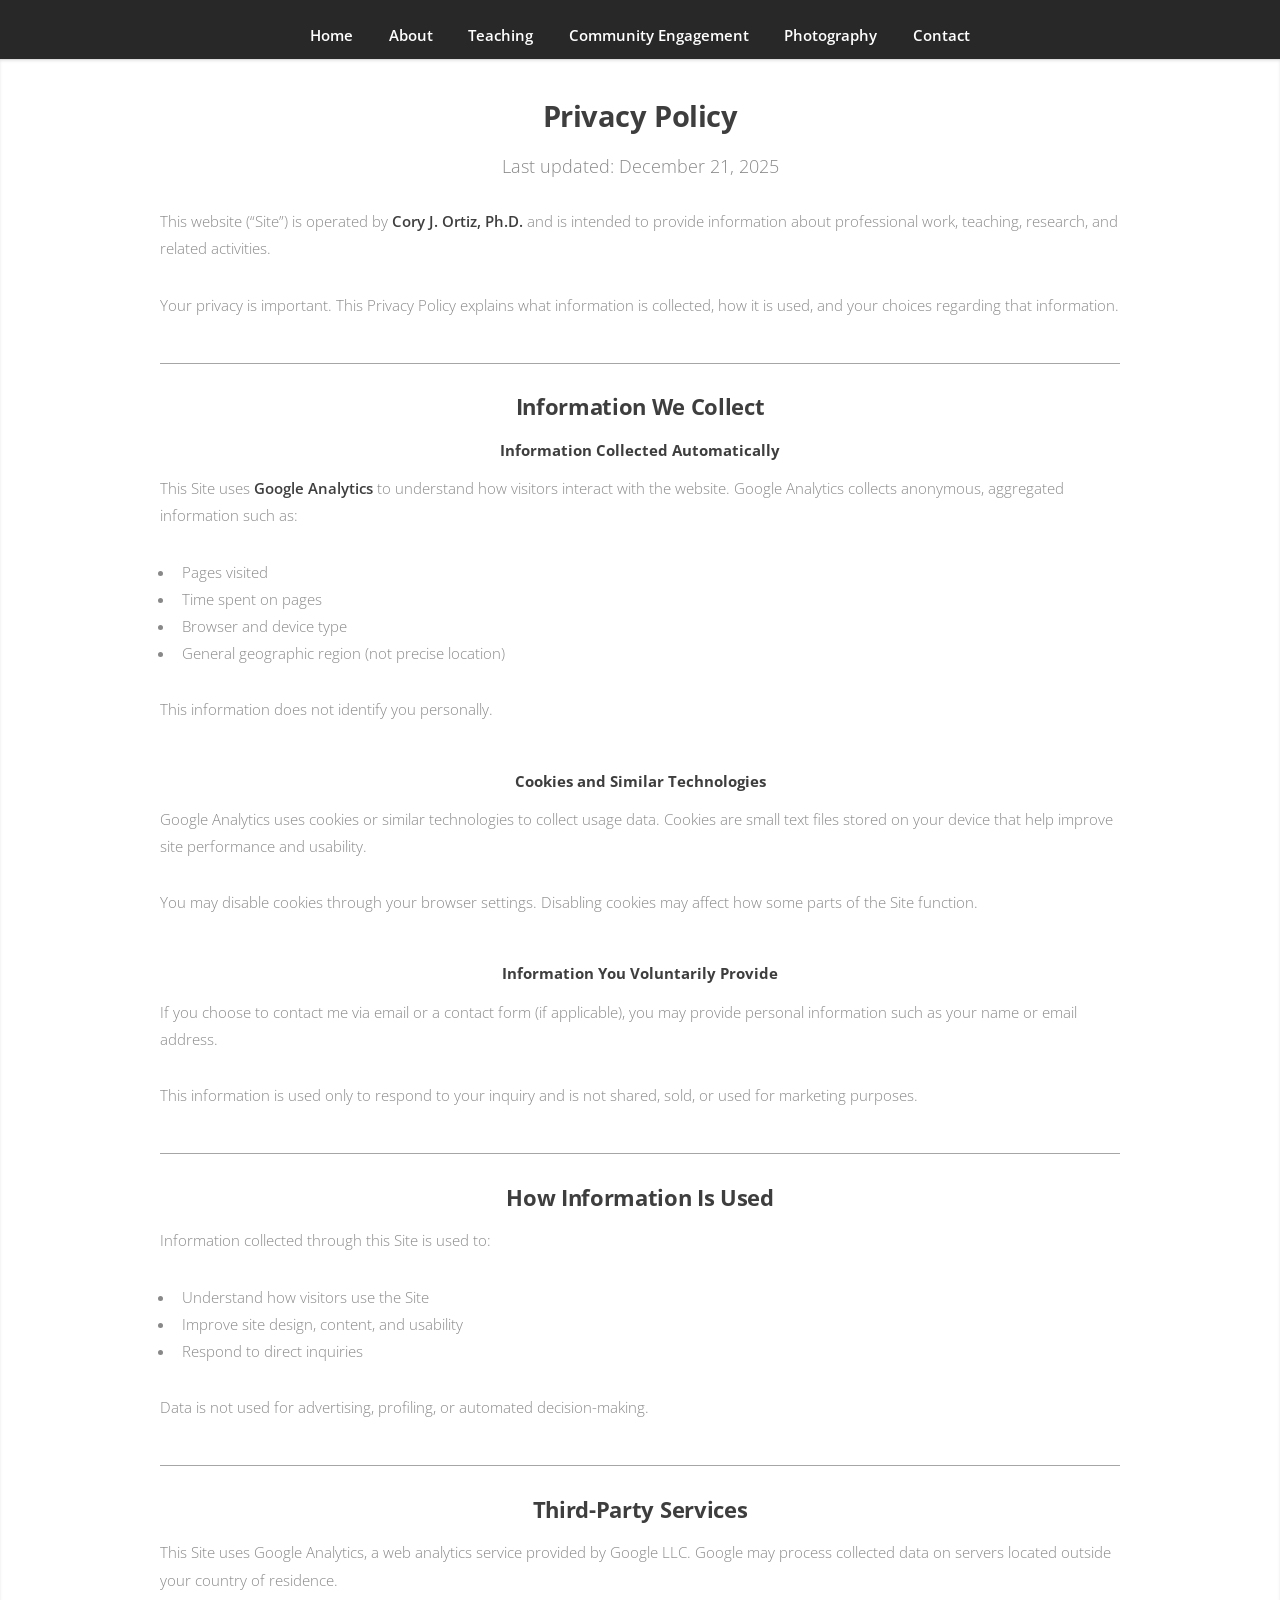
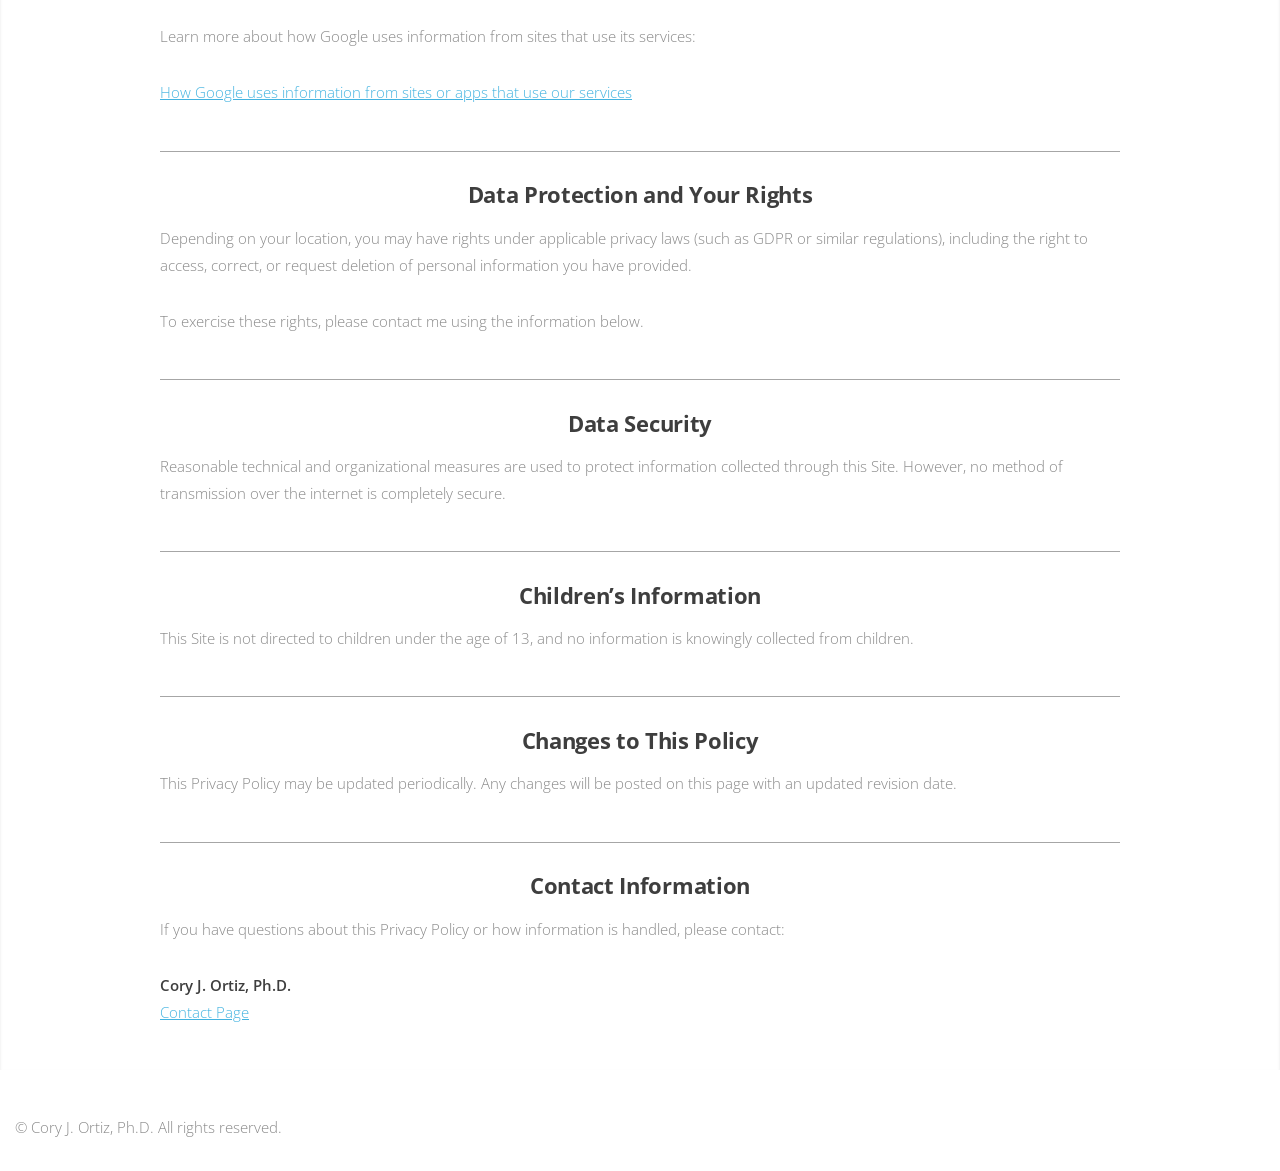
<file: privacy.html>
<!DOCTYPE html>
<html lang="en">
  <head>
    <!-- Google tag (gtag.js) -->
    <script
      async
      src="https://www.googletagmanager.com/gtag/js?id=G-2PCGS6F27C"
    ></script>
    <script>
      window.dataLayer = window.dataLayer || [];
      function gtag() {
        dataLayer.push(arguments);
      }
      gtag("js", new Date());

      gtag("config", "G-2PCGS6F27C");
    </script>

    <title>Privacy Policy — Cory J. Ortiz, Ph.D.</title>
    <meta charset="utf-8" />
    <meta name="viewport" content="width=device-width, initial-scale=1" />
    <link rel="stylesheet" href="assets/css/main.css" />
  </head>

  <style>
    /* Left-align body text, keep headings centered (Privacy page) */
    #main p,
    #main ul,
    #main ol,
    #main li {
      text-align: left;
    }

    /* Keep headings centered */
    #main h1,
    #main h2,
    #main h3,
    #main h4,
    #main h5,
    #main h6,
    #main header.major p {
      text-align: center;
    }
  </style>
  <body class="is-preload">
    <!-- Nav (optional: match your site nav) -->
    <nav id="nav">
      <ul class="container">
        <li><a href="index.html#top">Home</a></li>
        <li><a href="about.html">About</a></li>
        <li><a href="teaching/index.html">Teaching</a></li>
        <li><a href="community.html">Community Engagement</a></li>
        <li><a href="photography.html">Photography</a></li>
        <li><a href="contact.html">Contact</a></li>
      </ul>
    </nav>

    <!-- Main -->
    <article id="main" class="wrapper style1">
      <div class="container">
        <header class="major">
          <h2>Privacy Policy</h2>
          <p>Last updated: December 21, 2025</p>
        </header>

        <section>
          <p>
            This website (“Site”) is operated by
            <strong>Cory J. Ortiz, Ph.D.</strong> and is intended to provide
            information about professional work, teaching, research, and related
            activities.
          </p>

          <p>
            Your privacy is important. This Privacy Policy explains what
            information is collected, how it is used, and your choices regarding
            that information.
          </p>
        </section>

        <hr />

        <section>
          <h3>Information We Collect</h3>

          <h4>Information Collected Automatically</h4>
          <p>
            This Site uses <strong>Google Analytics</strong> to understand how
            visitors interact with the website. Google Analytics collects
            anonymous, aggregated information such as:
          </p>
          <ul>
            <li>Pages visited</li>
            <li>Time spent on pages</li>
            <li>Browser and device type</li>
            <li>General geographic region (not precise location)</li>
          </ul>
          <p>This information does not identify you personally.</p>
        </section>

        <section>
          <h4>Cookies and Similar Technologies</h4>
          <p>
            Google Analytics uses cookies or similar technologies to collect
            usage data. Cookies are small text files stored on your device that
            help improve site performance and usability.
          </p>
          <p>
            You may disable cookies through your browser settings. Disabling
            cookies may affect how some parts of the Site function.
          </p>
        </section>

        <section>
          <h4>Information You Voluntarily Provide</h4>
          <p>
            If you choose to contact me via email or a contact form (if
            applicable), you may provide personal information such as your name
            or email address.
          </p>
          <p>
            This information is used only to respond to your inquiry and is not
            shared, sold, or used for marketing purposes.
          </p>
        </section>

        <hr />

        <section>
          <h3>How Information Is Used</h3>
          <p>Information collected through this Site is used to:</p>
          <ul>
            <li>Understand how visitors use the Site</li>
            <li>Improve site design, content, and usability</li>
            <li>Respond to direct inquiries</li>
          </ul>
          <p>
            Data is not used for advertising, profiling, or automated
            decision-making.
          </p>
        </section>

        <hr />

        <section>
          <h3>Third-Party Services</h3>
          <p>
            This Site uses Google Analytics, a web analytics service provided by
            Google LLC. Google may process collected data on servers located
            outside your country of residence.
          </p>
          <p>
            Learn more about how Google uses information from sites that use its
            services:
          </p>
          <p>
            <a
              href="https://www.google.com/policies/privacy/partners/"
              target="_blank"
              rel="noopener noreferrer"
            >
              How Google uses information from sites or apps that use our
              services
            </a>
          </p>
        </section>

        <hr />

        <section>
          <h3>Data Protection and Your Rights</h3>
          <p>
            Depending on your location, you may have rights under applicable
            privacy laws (such as GDPR or similar regulations), including the
            right to access, correct, or request deletion of personal
            information you have provided.
          </p>
          <p>
            To exercise these rights, please contact me using the information
            below.
          </p>
        </section>

        <hr />

        <section>
          <h3>Data Security</h3>
          <p>
            Reasonable technical and organizational measures are used to protect
            information collected through this Site. However, no method of
            transmission over the internet is completely secure.
          </p>
        </section>

        <hr />

        <section>
          <h3>Children’s Information</h3>
          <p>
            This Site is not directed to children under the age of 13, and no
            information is knowingly collected from children.
          </p>
        </section>

        <hr />

        <section>
          <h3>Changes to This Policy</h3>
          <p>
            This Privacy Policy may be updated periodically. Any changes will be
            posted on this page with an updated revision date.
          </p>
        </section>

        <hr />

        <section>
          <h3>Contact Information</h3>
          <p>
            If you have questions about this Privacy Policy or how information
            is handled, please contact:
          </p>
          <p>
            <strong>Cory J. Ortiz, Ph.D.</strong><br />
            <a href="/contact.html">Contact Page</a>
          </p>
        </section>
      </div>
    </article>

    <!-- Footer -->
    <footer id="footer">
      <ul class="copyright">
        &copy; Cory J. Ortiz, Ph.D. All rights reserved.
      </ul>
    </footer>

    <!-- Scripts -->
    <script src="assets/js/jquery.min.js"></script>
    <script src="assets/js/jquery.scrolly.min.js"></script>
    <script src="assets/js/browser.min.js"></script>
    <script src="assets/js/breakpoints.min.js"></script>
    <script src="assets/js/util.js"></script>
    <script src="assets/js/main.js"></script>
  </body>
</html>
</file>
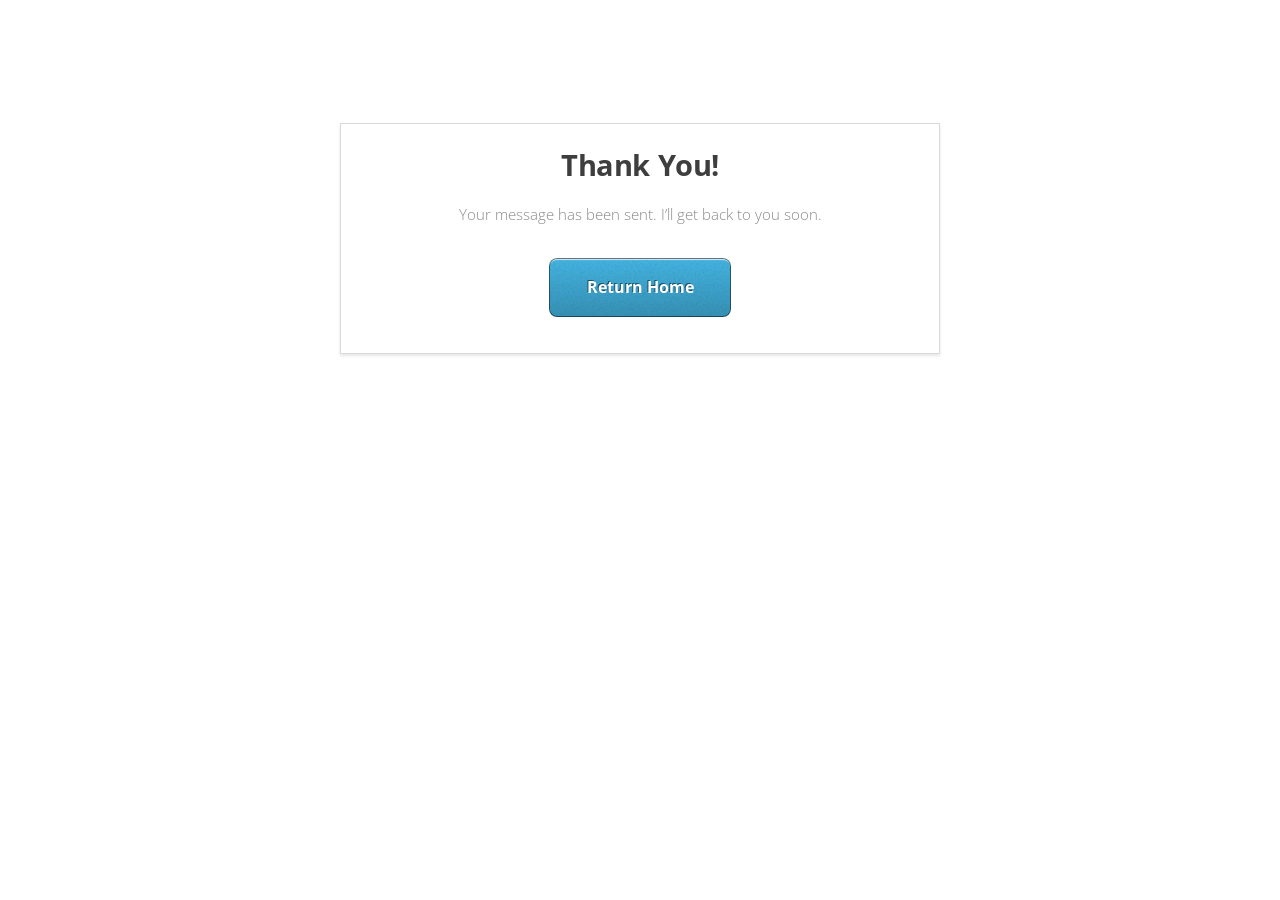
<file: thanks.html>
<!DOCTYPE HTML>
<html>
  <head>
    <title>Thank You!</title>
    <meta charset="utf-8" />
    <meta name="viewport" content="width=device-width, initial-scale=1">
    <link rel="stylesheet" href="assets/css/main.css" />
  </head>

  <body>
    <section class="box special" style="max-width: 600px; margin: 4rem auto; text-align: center;">
      <h2>Thank You!</h2>
      <p>Your message has been sent. I’ll get back to you soon.</p>
      <a href="index.html" class="button">Return Home</a>
    </section>
  </body>
</html>
</file>
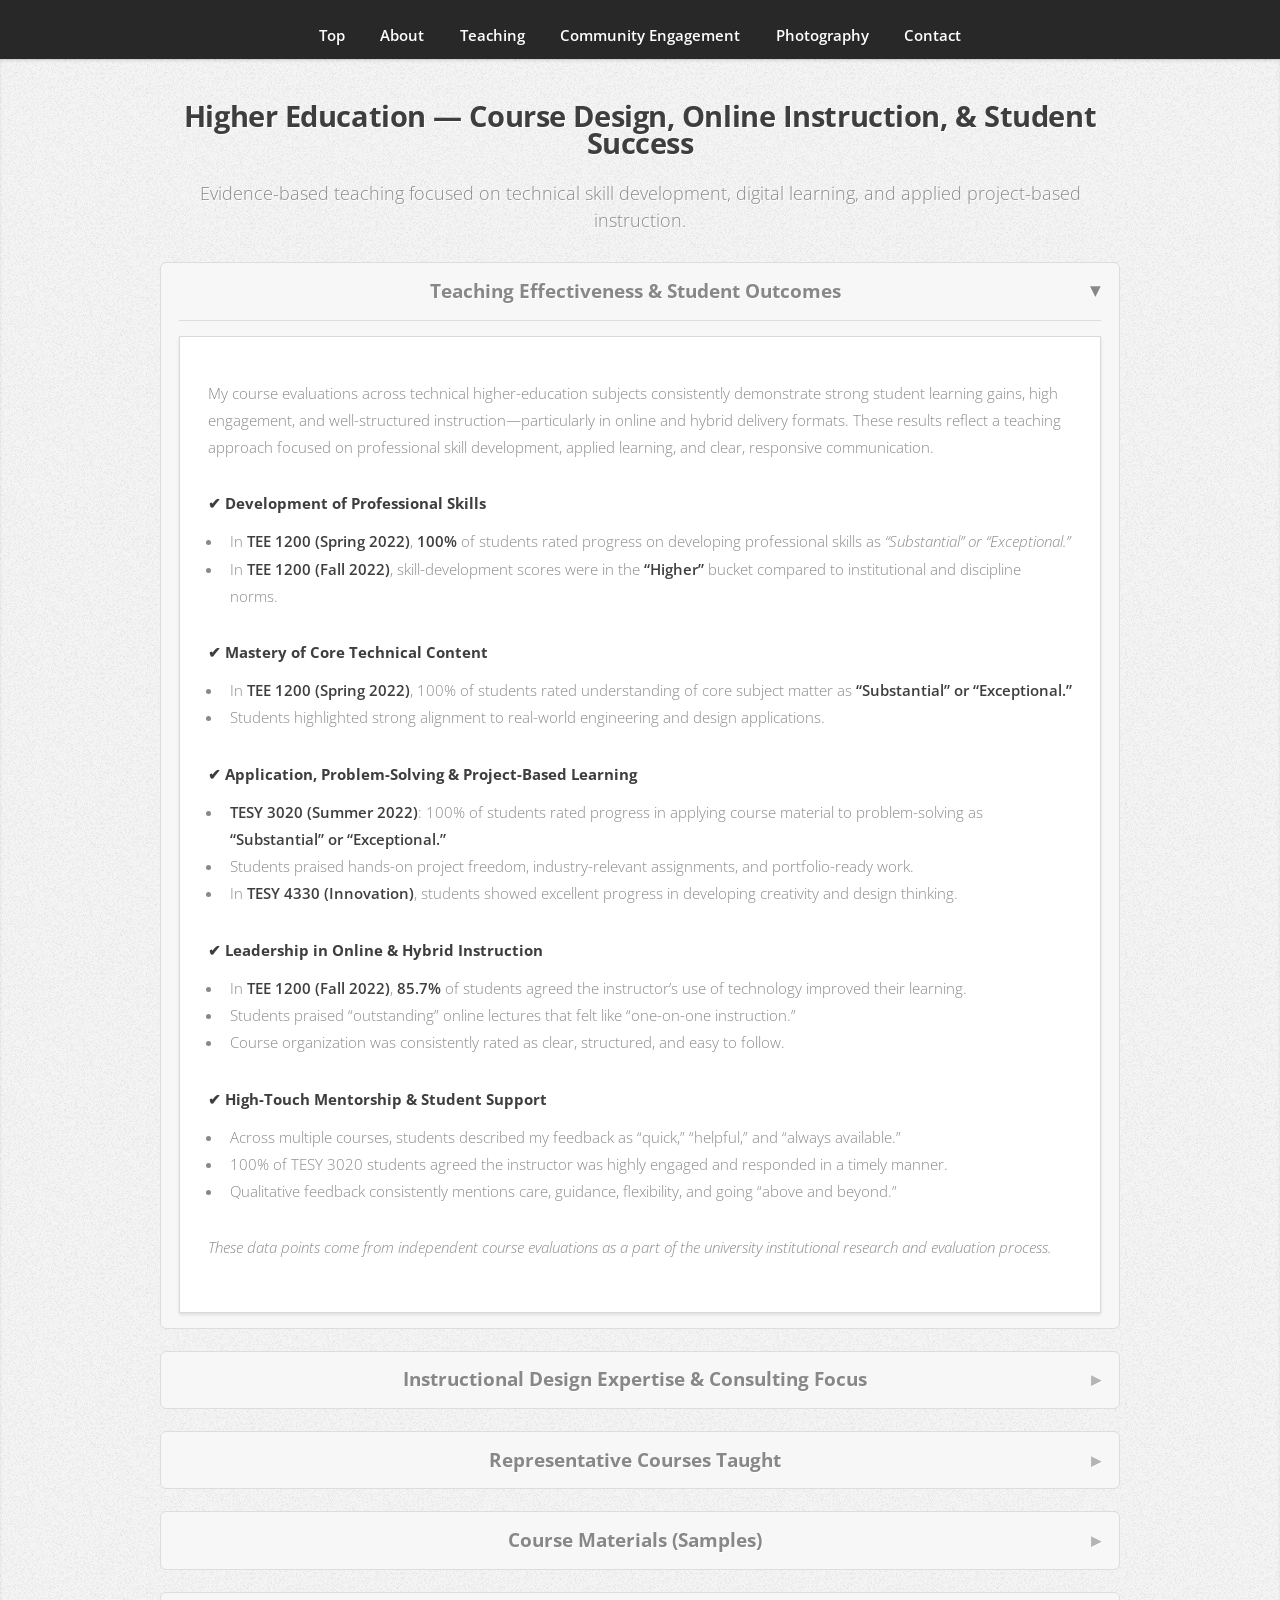
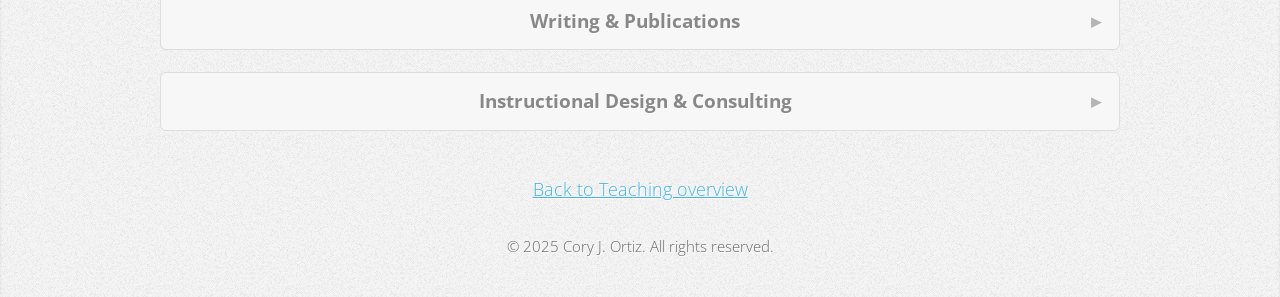
<file: teaching/higher-ed.html>
<!DOCTYPE html>
<html>
  <head>

<!-- Google tag (gtag.js) -->
<script async src="https://www.googletagmanager.com/gtag/js?id=G-2PCGS6F27C"></script>
<script>
  window.dataLayer = window.dataLayer || [];
  function gtag(){dataLayer.push(arguments);}
  gtag('js', new Date());

  gtag('config', 'G-2PCGS6F27C');
</script>

    <title>Higher Education — Cory J. Ortiz, Ph.D.</title>
    <meta charset="utf-8" />
    <meta name="viewport" content="width=device-width, initial-scale=1" />
    <link rel="stylesheet" href="../assets/css/main.css" />
    <link rel="stylesheet" href="../assets/css/teaching.css" />

    <!-- NEW: Miniport-Compatible Collapsible Styling -->
    <style>
      details.miniport-details {
        background: #f7f7f7;
        border: 1px solid #ddd;
        border-radius: 6px;
        margin: 1.5em 0;
        padding: 1em 1.2em;
      }

      details.miniport-details summary {
        font-size: 1.3em;
        font-weight: 700;
        cursor: pointer;
        outline: none;
        list-style: none;
      }

      details.miniport-details summary::-webkit-details-marker {
        display: none;
      }

      /* Miniport-style summary arrow */
      details.miniport-details summary:after {
        content: "▸";
        float: right;
        transition: transform 0.2s ease;
        opacity: 0.6;
      }

      details.miniport-details[open] summary:after {
        transform: rotate(90deg);
        opacity: 1;
      }

      details.miniport-details .details-content {
        padding-top: 1em;
        border-top: 1px solid #ddd;
        margin-top: 1em;
      }
    </style>
  </head>


  <body class="is-preload">
    <!-- Nav -->
    <nav id="nav">
      <ul class="container">
        <li><a href="../index.html#top">Top</a></li>
        <li><a href="../about.html">About</a></li>
        <li><a href="index.html">Teaching</a></li>
        <li><a href="../community.html">Community Engagement</a></li>
        <li><a href="../photography.html">Photography</a></li>
        <li><a href="../contact.html">Contact</a></li>
      </ul>
    </nav>

    <article class="wrapper style3">
      <div class="container">

        <header>
          <h2>Higher Education — Course Design, Online Instruction, & Student Success</h2>
          <p>Evidence-based teaching focused on technical skill development, digital learning, and applied project-based instruction.</p>
        </header>

        <!-- ================================================ -->
        <!-- TEACHING EFFECTIVENESS (COLLAPSIBLE)              -->
        <!-- ================================================ -->
        <details class="miniport-details" open>
          <summary>Teaching Effectiveness & Student Outcomes</summary>
          <div class="details-content">

            <section class="box style1" id="teaching-effectiveness">
              <p>
                My course evaluations across technical higher-education subjects consistently demonstrate strong
                student learning gains, high engagement, and well-structured instruction—particularly in online
                and hybrid delivery formats. These results reflect a teaching approach focused on professional
                skill development, applied learning, and clear, responsive communication.
              </p>

              <h4>✔ Development of Professional Skills</h4>
              <ul>
                <li>In <strong>TEE 1200 (Spring 2022)</strong>, <strong>100%</strong> of students rated progress on developing professional skills as <em>“Substantial” or “Exceptional.”</em></li>
                <li>In <strong>TEE 1200 (Fall 2022)</strong>, skill-development scores were in the <strong>“Higher”</strong> bucket compared to institutional and discipline norms.</li>
              </ul>

              <h4>✔ Mastery of Core Technical Content</h4>
              <ul>
                <li>In <strong>TEE 1200 (Spring 2022)</strong>, 100% of students rated understanding of core subject matter as <strong>“Substantial” or “Exceptional.”</strong></li>
                <li>Students highlighted strong alignment to real-world engineering and design applications.</li>
              </ul>

              <h4>✔ Application, Problem-Solving & Project-Based Learning</h4>
              <ul>
                <li><strong>TESY 3020 (Summer 2022)</strong>: 100% of students rated progress in applying course material to problem-solving as <strong>“Substantial” or “Exceptional.”</strong></li>
                <li>Students praised hands-on project freedom, industry-relevant assignments, and portfolio-ready work.</li>
                <li>In <strong>TESY 4330 (Innovation)</strong>, students showed excellent progress in developing creativity and design thinking.</li>
              </ul>

              <h4>✔ Leadership in Online & Hybrid Instruction</h4>
              <ul>
                <li>In <strong>TEE 1200 (Fall 2022)</strong>, <strong>85.7%</strong> of students agreed the instructor’s use of technology improved their learning.</li>
                <li>Students praised “outstanding” online lectures that felt like “one-on-one instruction.”</li>
                <li>Course organization was consistently rated as clear, structured, and easy to follow.</li>
              </ul>

              <h4>✔ High-Touch Mentorship & Student Support</h4>
              <ul>
                <li>Across multiple courses, students described my feedback as “quick,” “helpful,” and “always available.”</li>
                <li>100% of TESY 3020 students agreed the instructor was highly engaged and responded in a timely manner.</li>
                <li>Qualitative feedback consistently mentions care, guidance, flexibility, and going “above and beyond.”</li>
              </ul>

              <p><em>These data points come from independent course evaluations as a part of the university institutional research and evaluation process.</em></p>
            </section>

          </div>
        </details>

        <!-- ================================================ -->
        <!-- INSTRUCTIONAL EXPERTISE (COLLAPSIBLE)             -->
        <!-- ================================================ -->
        <details class="miniport-details">
          <summary>Instructional Design Expertise & Consulting Focus</summary>
          <div class="details-content">

            <section class="box style1" id="instructional-expertise">
              <p>
               <strong> Beyond course-level success, my evaluation data and leadership experience demonstrate
                advanced skill in instructional design, curriculum development, and building effective
                learning environments—particularly in technical and CTE disciplines.
              </p></strong>

              <h4>✔ Technical Instruction & Curriculum Design</h4>
              <ul>
                <li>100% of TEE 1200 students (Spring 2022) reported exceptional progress in building professional engineering and design skills.</li>
                <li>Course materials consistently scored above institutional norms in clarity, relevance, and real-world application.</li>
                <li>Advanced coursework (TESY 4330) rated highly for aligning learning to industry and professional pathways.</li>
              </ul>

              <h4>✔ Digital Learning & Instructional Technology</h4>
              <ul>
                <li>Students frequently described online lectures and tutorials as “outstanding” and “like one-on-one instruction.”</li>
                <li>85.7% of TEE 1200 students (Fall 2022) agreed technology use improved their learning significantly.</li>
                <li>Courses were described as highly organized, intuitive, and easy to navigate.</li>
              </ul>

              <h4>✔ Applied Learning, Creativity & Problem-Solving</h4>
              <ul>
                <li>TESY 3020’s 100-hour applied project was repeatedly praised for real-world relevance and career impact.</li>
                <li>TESY 4330 students reported strong growth in creativity, design thinking, and product development skills.</li>
                <li>Students appreciated freedom in major projects and opportunities to build portfolio-ready work.</li>
              </ul>

              <h4>✔ Mentorship, Responsiveness & Student Support</h4>
              <ul>
                <li>Students consistently emphasized timely, supportive communication and “above and beyond” assistance.</li>
                <li>100% of TESY 3020 students agreed the instructor was highly engaged and responsive.</li>
                <li>Feedback notes flexibility, care, and clear expectations as strengths.</li>
              </ul>

              <p>
                <em>This evidence supports my consulting work in curriculum design, distance education strategy,
                instructional improvement, and workforce-aligned program development.</em>
              </p>
            </section>

          </div>
        </details>

        <!-- ================================================ -->
        <!-- REPRESENTATIVE COURSES (COLLAPSIBLE)             -->
        <!-- ================================================ -->
        <details class="miniport-details">
          <summary>Representative Courses Taught</summary>
          <div class="details-content">

            <section class="box style1" id="courses">
              <ul>
                <li><strong>TEE 1200</strong> — Computer-Aided Drafting & Design (Online & Face-to-Face)</li>
                <li><strong>TEE 2300</strong> — Electronic Fundamentals (Online & Face-to-Face)</li>
                <li><strong>TESY 4330</strong> — Product Innovation Processes, Tools, and Strategies (Online)</li>
                <li><strong>TESY 3020</strong> — Technology Enterprise (Online)</li>
                <li><strong>TEE 3050</strong> — Computer Systems and Networking (Face-to-Face)</li>
              </ul>
            </section>

          </div>
        </details>

        <!-- ================================================ -->
        <!-- COURSE MATERIALS (COLLAPSIBLE)                   -->
        <!-- ================================================ -->
        <details class="miniport-details">
          <summary>Course Materials (Samples)</summary>
          <div class="details-content">

            <section class="box style1">
              <strong> Click to download a course syllabus or sample assignment:</strong>

              <ul>
                <li>
                  <a href="../assets/docs/Syllabus for Fa19 TEE-2300-001.pdf" target="_blank">
                    TEE 2300 — Electronic Fundamentals (Fall 2019 Syllabus)
                  </a>
                </li>

                <li>
                  <a href="../assets/docs/Syllabus for Spring 2022 TESY-3020-MO1 XL.pdf" target="_blank">
                    TESY 3020 — Technology Enterprise (Spring 2022 Syllabus)
                  </a>
                </li>

                <li>
                  <a href="../assets/docs/Syllabus for Fall 2022 TESY-4330-IO1.pdf" target="_blank">
                    TESY 4330 — Product Innovation (Fall 2022 Syllabus)
                  </a>
                </li>

                <li>
                  <a href="../assets/docs/Syllabus for Fall 2022 TEE-1200-IO1 XL.pdf" target="_blank">
                    TEE 1200 — Computer-Aided Drafting & Design (Fall 2022 Syllabus)
                  </a>
                </li>

                <li>
                  <a href="../assets/docs/Syllabus for Fa18 TEE-3050-001.pdf" target="_blank">
                    TEE 3050 — Computer Systems and Networking (Fall 2017 Syllabus)
                  </a>
                </li>

                <li>
                  <a href="../assets/docs/sample-pbl-assignment.pdf" target="_blank">
                    Project-Based Learning Assignment (Sample PDF)
                  </a>
                </li>
              </ul>
            </section>

          </div>
        </details>

        <!-- ================================================ -->
        <!-- PUBLICATIONS (COLLAPSIBLE)                      -->
        <!-- ================================================ -->
        <details class="miniport-details">
          <summary>Writing & Publications</summary>
          <div class="details-content">

            <section class="box style2" id="publications">
              <ul>
                <li>
                  <strong>What Keeps Technology and Engineering Teachers in the Classroom?
                  A National Mixed Methods Study</strong> — Ph.D. Dissertation (2022).<br>
                  <a href="https://digitalcommons.usu.edu/etd/8410/" target="_blank">View Dissertation (PDF)</a>
                </li>

                <li>
                  <strong>An Experimental Comparison of Student Motivation...</strong> — M.S. Thesis (2018).<br>
                  <a href="https://digitalcommons.usu.edu/etd/7193/" target="_blank">View Thesis (PDF)</a>
                </li>

                <li>
                  <strong>Tech + Human Skills: Preparing Students for a Digital Workforce</strong> — ACTE (2023).<br>
                  <a href="https://www.acteonline.org/blog/2023/09/26/tech-human-skills/" target="_blank">Read ACTE Article</a>
                </li>

                <li>
                  <strong>Engaging Utah Educators to Teach 21st-Century Skills Using Drones</strong> — (2023).<br>
                  <a href="https://digitalcommons.usu.edu/oiq/vol3/iss2/3/" target="_blank">Read Publication</a>
                </li>

                <li>
                  <strong>National Intercollegiate Flying Association ROAVcopter Demonstration Event</strong> — Poster (2019).<br>
                  <a href="https://digitalcommons.usu.edu/spacegrant/2019/Poster_session/5/" target="_blank">View Poster Summary</a>
                </li>
              </ul>
            </section>

          </div>
        </details>

        <!-- ================================================ -->
        <!-- CONSULTING (COLLAPSIBLE)                        -->
        <!-- ================================================ -->
        <details class="miniport-details">
          <summary>Instructional Design & Consulting</summary>
          <div class="details-content">

            <section class="box style2">
             <strong> I consult with higher-education institutions on:</strong>
              <ul>
                <li>CTE curriculum design and industry alignment</li>
                <li>Stackable credential development</li>
                <li>Online course design and digital learning strategy</li>
                <li>Project-based learning frameworks</li>
                <li>Evaluating and improving instructional models</li>
              </ul>
              <p><a class="button" href="media.html#contact">Request a consult</a></p>
            </section>

          </div>
        </details>

        <footer>
          <p><a href="index.html">Back to Teaching overview</a></p>
          <ul id="copyright">
            <li>&copy; 2025 Cory J. Ortiz. All rights reserved.</li>
          </ul>
        </footer>

      </div>
    </article>

    <script src="../assets/js/jquery.min.js"></script>
    <script src="../assets/js/main.js"></script>
  </body>
</html>
</file>
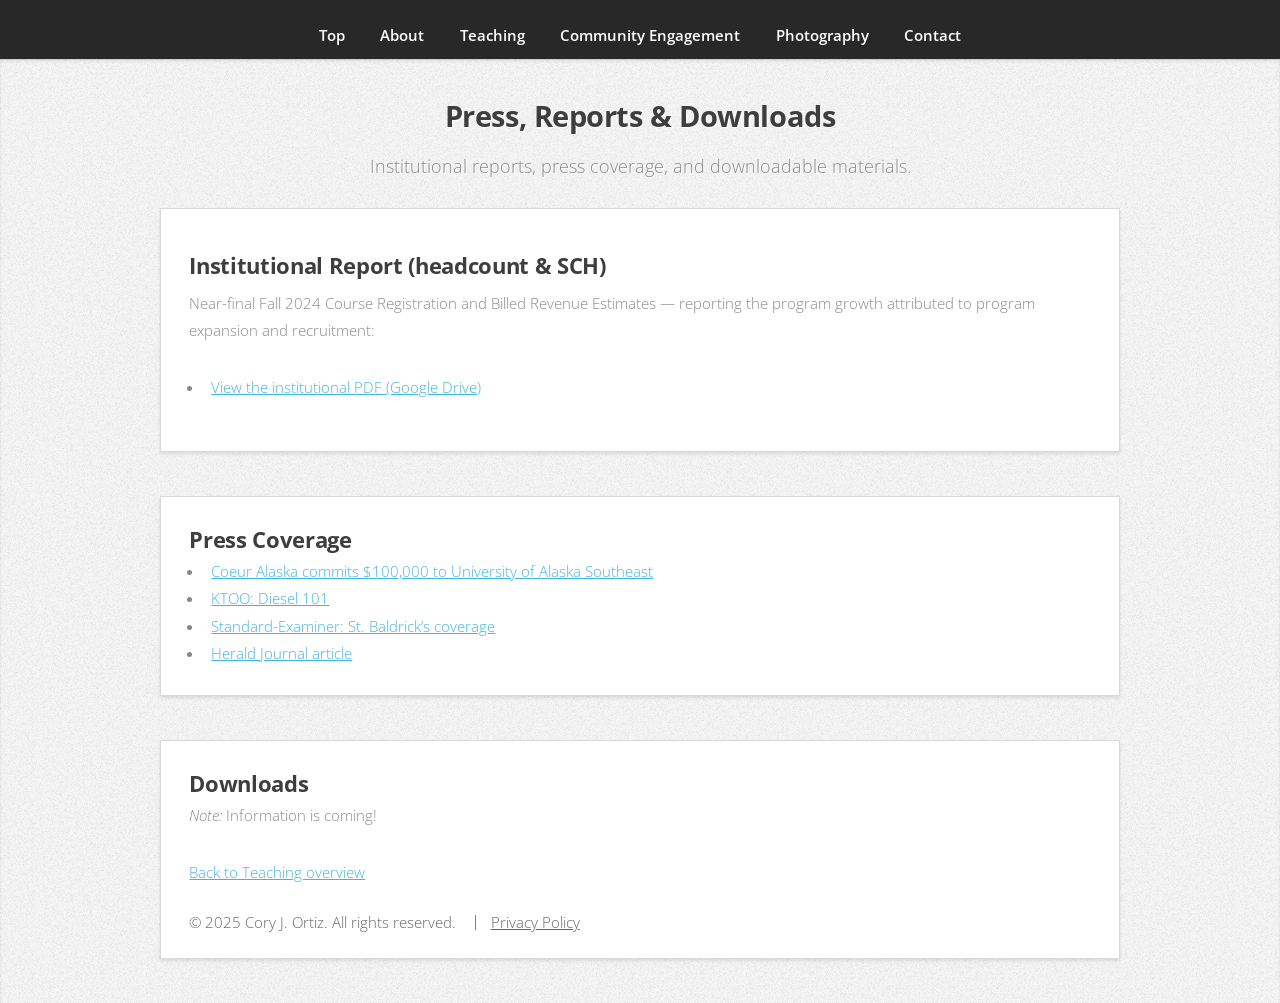
<file: teaching/media.html>
<!DOCTYPE html>
<html>
  <head>
    <!-- Google tag (gtag.js) -->
    <script
      async
      src="https://www.googletagmanager.com/gtag/js?id=G-2PCGS6F27C"
    ></script>
    <script>
      window.dataLayer = window.dataLayer || [];
      function gtag() {
        dataLayer.push(arguments);
      }
      gtag("js", new Date());

      gtag("config", "G-2PCGS6F27C");
    </script>

    <title>Media & Downloads — Cory J. Ortiz</title>
    <meta charset="utf-8" />
    <meta name="viewport" content="width=device-width, initial-scale=1" />
    <link rel="stylesheet" href="../assets/css/main.css" />
    <link rel="stylesheet" href="../assets/css/teaching.css" />
  </head>

  <body class="is-preload">
    <!-- Nav -->
    <nav id="nav">
      <ul class="container">
        <li><a href="../index.html#top">Top</a></li>
        <li><a href="../about.html">About</a></li>
        <li><a href="index.html">Teaching</a></li>
        <li><a href="../community.html">Community Engagement</a></li>
        <li><a href="../photography.html">Photography</a></li>
        <li><a href="../contact.html">Contact</a></li>
      </ul>
    </nav>

    <article class="wrapper style3">
      <div class="container">
        <header>
          <h2>Press, Reports & Downloads</h2>
          <p>
            Institutional reports, press coverage, and downloadable materials.
          </p>
        </header>

        <section class="box style1" id="data">
          <h3>Institutional Report (headcount & SCH)</h3>
          <p>
            Near-final Fall 2024 Course Registration and Billed Revenue
            Estimates — reporting the program growth attributed to program
            expansion and recruitment:
          </p>
          <ul>
            <li>
              <a
                href="https://drive.google.com/file/d/1ATYsJhMjUc4jVRkp2kbxPHVvX9AnR7u1/view?usp=sharing"
                target="_blank"
                >View the institutional PDF (Google Drive)</a
              >
            </li>
          </ul>
        </section>

        <section class="box style2" id="press">
          <h3>Press Coverage</h3>
          <ul>
            <li>
              <a
                href="https://www.miningnewsnorth.com/story/2024/12/13/news-nuggets/coeur-is-investing-in-se-alaska-students/8835.html"
                target="_blank"
                >Coeur Alaska commits $100,000 to University of Alaska
                Southeast</a
              >
            </li>
            <li>
              <a
                href="https://web.archive.org/web/20241116023234/https://www.ktoo.org/2024/11/15/juneau-high-school-students-get-hands-on-experience-with-new-diesel-101-class/"
                target="_blank"
                >KTOO: Diesel 101</a
              >
            </li>
            <li>
              <a
                href="https://www.standard.net/opinion/our-view/2016/may/16/who-deserves-praise-and-criticism-this-week-in-and-around-northern-utah/"
                target="_blank"
                >Standard-Examiner: St. Baldrick’s coverage</a
              >
            </li>
            <li>
              <a
                href="https://www.hjnews.com/allaccess/students-shave-their-heads-to-raise-money-for-st-baldrick-s-foundation/article_4c19b75e-e621-11e4-95e0-c7ad7511b73f.html"
                target="_blank"
                >Herald Journal article</a
              >
            </li>
          </ul>
        </section>

        <section class="box style2" id="downloads">
          <h3>Downloads</h3>
          
          <p>
            <em>Note:</em> Information is coming!
          <p><a href="index.html">Back to Teaching overview</a></p>

          <ul id="copyright">
            <li>&copy; 2025 Cory J. Ortiz. All rights reserved.</li>
            <li><a href="../privacy.html">Privacy Policy</a></li>
          </ul>
        </footer>
      </div>
    </article>

    <script src="../assets/js/jquery.min.js"></script>
    <script src="../assets/js/main.js"></script>
  </body>
</html>
</file>
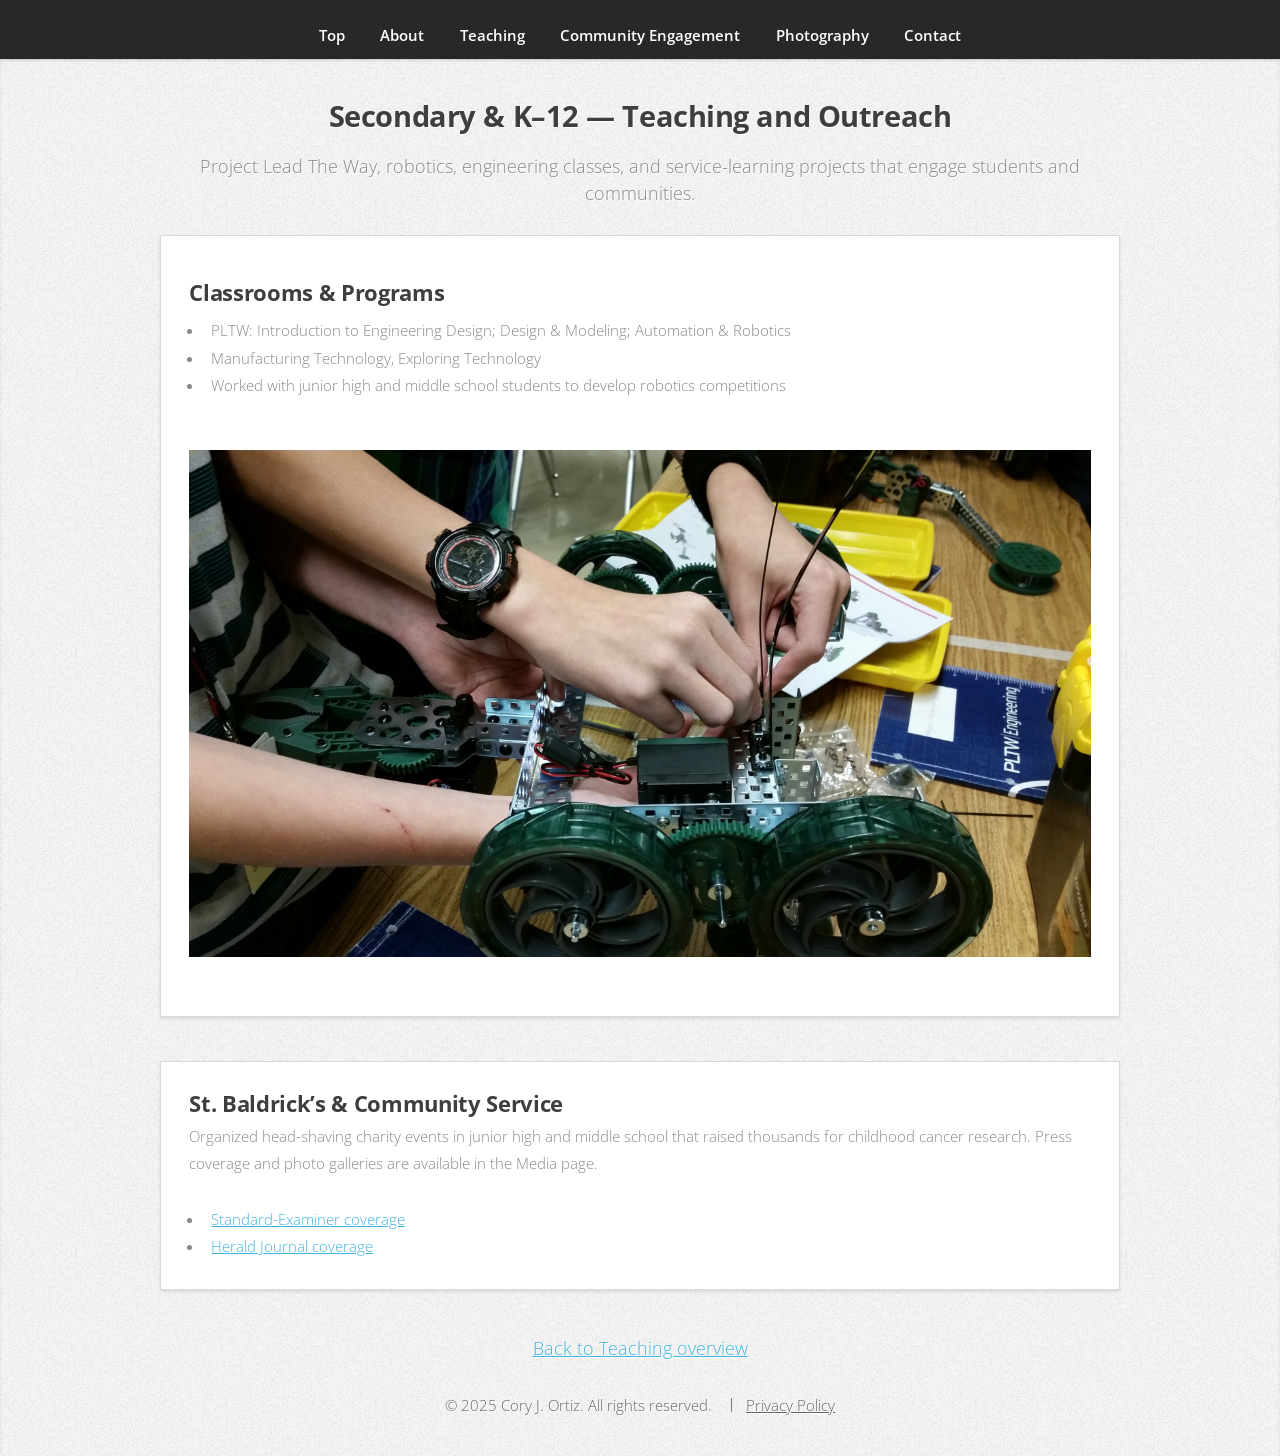
<file: teaching/secondary.html>
<!DOCTYPE html>
<html>
  <head>
    <!-- Google tag (gtag.js) -->
    <script
      async
      src="https://www.googletagmanager.com/gtag/js?id=G-2PCGS6F27C"
    ></script>
    <script>
      window.dataLayer = window.dataLayer || [];
      function gtag() {
        dataLayer.push(arguments);
      }
      gtag("js", new Date());

      gtag("config", "G-2PCGS6F27C");
    </script>

    <title>Secondary Education — Cory J. Ortiz</title>
    <meta charset="utf-8" />
    <meta name="viewport" content="width=device-width, initial-scale=1" />
    <link rel="stylesheet" href="../assets/css/main.css" />
    <link rel="stylesheet" href="../assets/css/teaching.css" />
  </head>

  <body class="is-preload">
    <!-- Nav -->
    <nav id="nav">
      <ul class="container">
        <li><a href="../index.html#top">Top</a></li>
        <li><a href="../about.html">About</a></li>
        <li><a href="index.html">Teaching</a></li>
        <li><a href="../community.html">Community Engagement</a></li>
        <li><a href="../photography.html">Photography</a></li>
        <li><a href="../contact.html">Contact</a></li>
      </ul>
    </nav>

    <article class="wrapper style3">
      <div class="container">
        <header>
          <h2>Secondary & K–12 — Teaching and Outreach</h2>
          <p>
            Project Lead The Way, robotics, engineering classes, and
            service-learning projects that engage students and communities.
          </p>
        </header>

        <section class="box style1" id="k12">
          <h3>Classrooms & Programs</h3>

          <ul>
            <li>
              PLTW: Introduction to Engineering Design; Design & Modeling;
              Automation & Robotics
            </li>
            <li>Manufacturing Technology, Exploring Technology</li>
            <li>
              Worked with junior high and middle school students to develop
              robotics competitions
            </li>
          </ul>

          <img
            src="../images/robotics.jpg"
            alt="K–12 robotics classroom activity"
            style="width: 100%; height: auto; margin-top: 1.5em"
          />
        </section>

        <section class="box style2">
          <h3>St. Baldrick’s & Community Service</h3>
          <p>
            Organized head-shaving charity events in junior high and middle
            school that raised thousands for childhood cancer research. Press
            coverage and photo galleries are available in the Media page.
          </p>
          <ul>
            <li>
              <a href="media.html#stbaldricks">Standard-Examiner coverage</a>
            </li>
            <li><a href="media.html#hjnews">Herald Journal coverage</a></li>
          </ul>
        </section>

        <footer>
          <p><a href="index.html">Back to Teaching overview</a></p>

          <ul id="copyright">
            <li>&copy; 2025 Cory J. Ortiz. All rights reserved.</li>
            <li><a href="../privacy.html">Privacy Policy</a></li>
          </ul>
        </footer>
      </div>
    </article>

    <script src="../assets/js/jquery.min.js"></script>
    <script src="../assets/js/main.js"></script>
  </body>
</html>
</file>
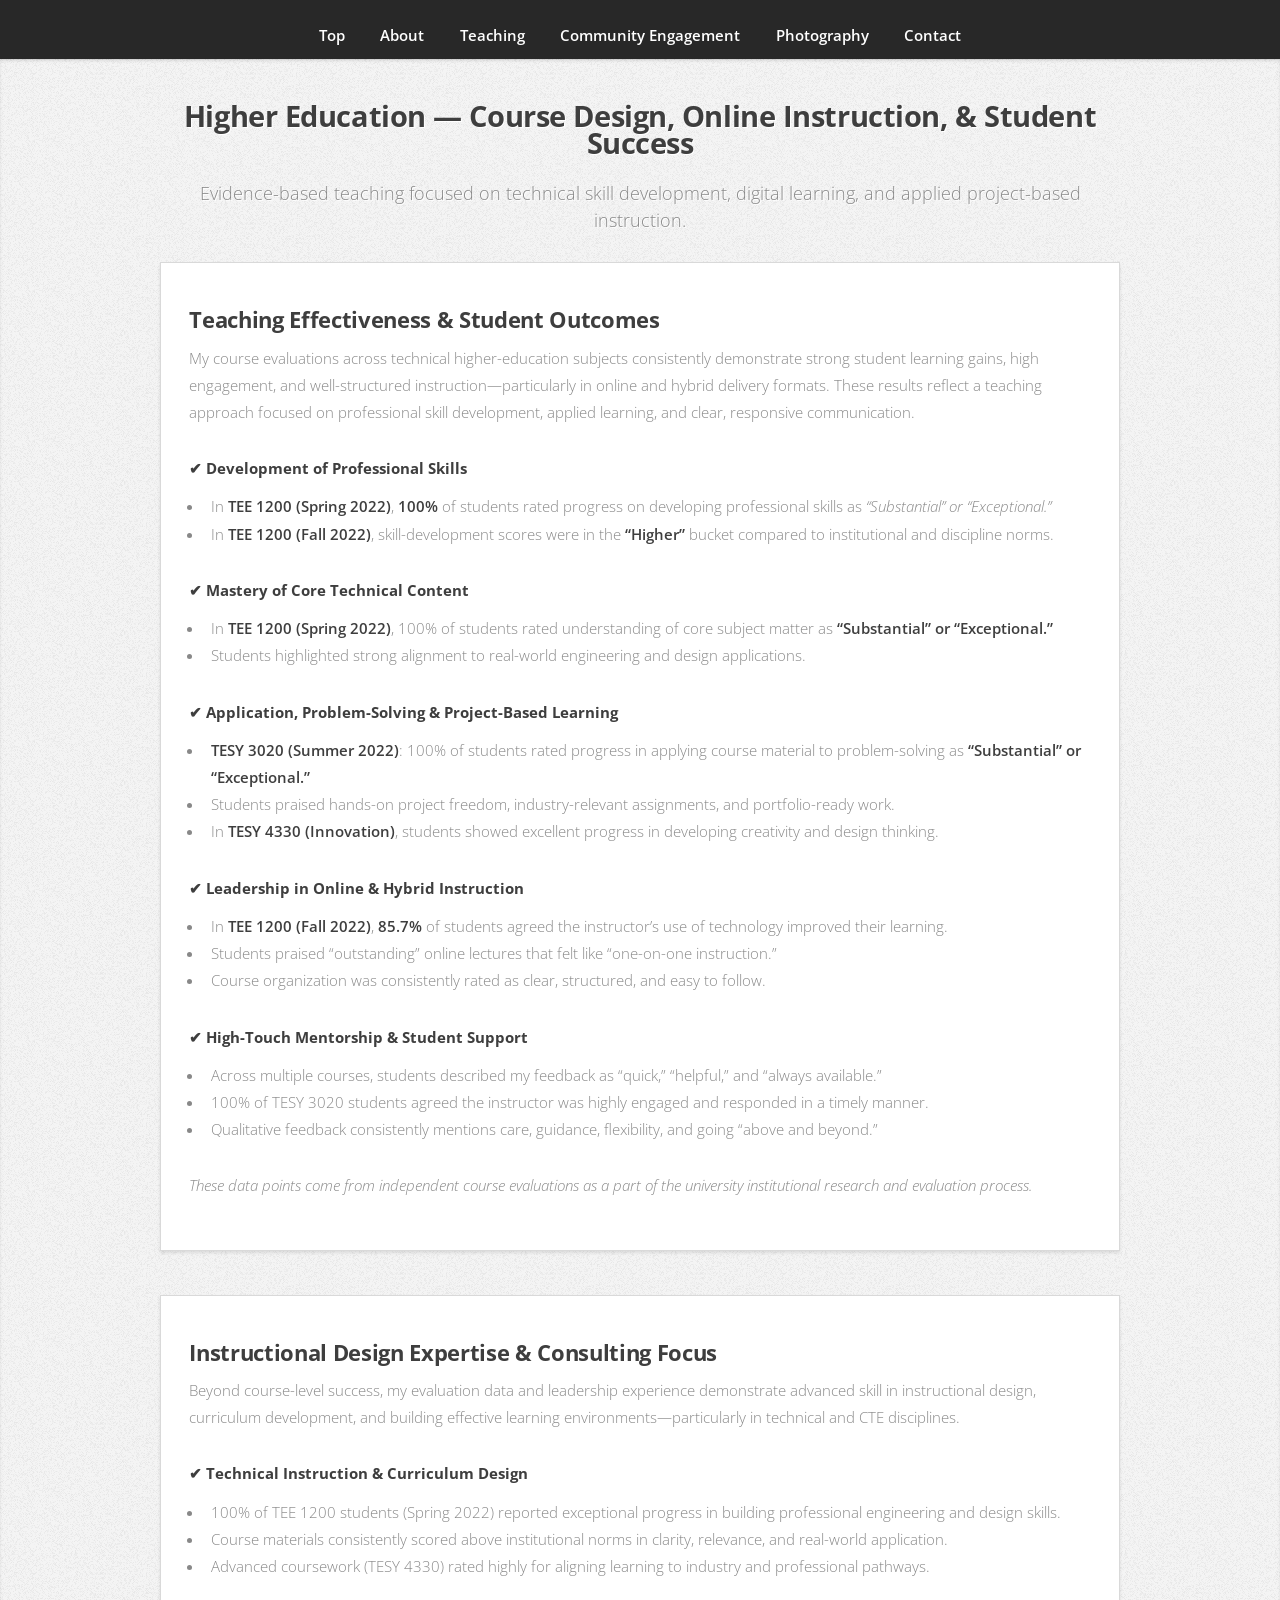
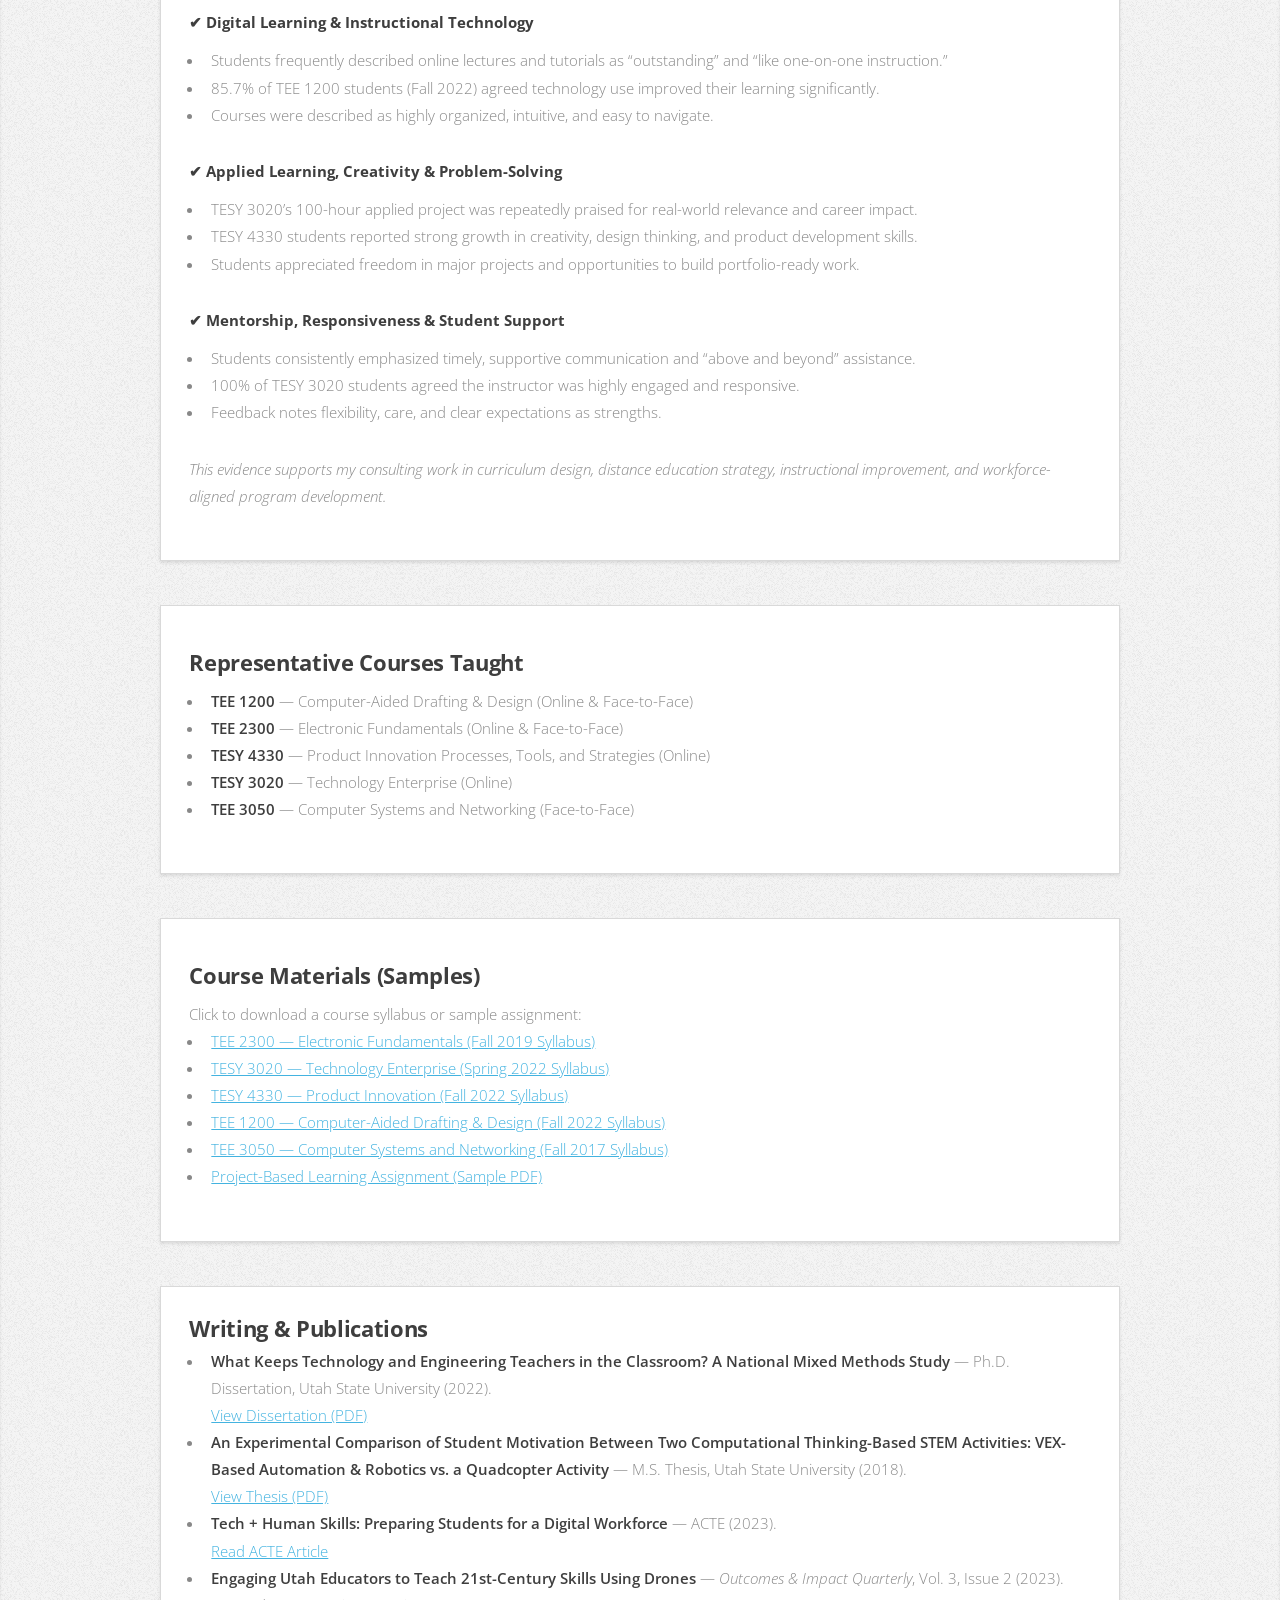
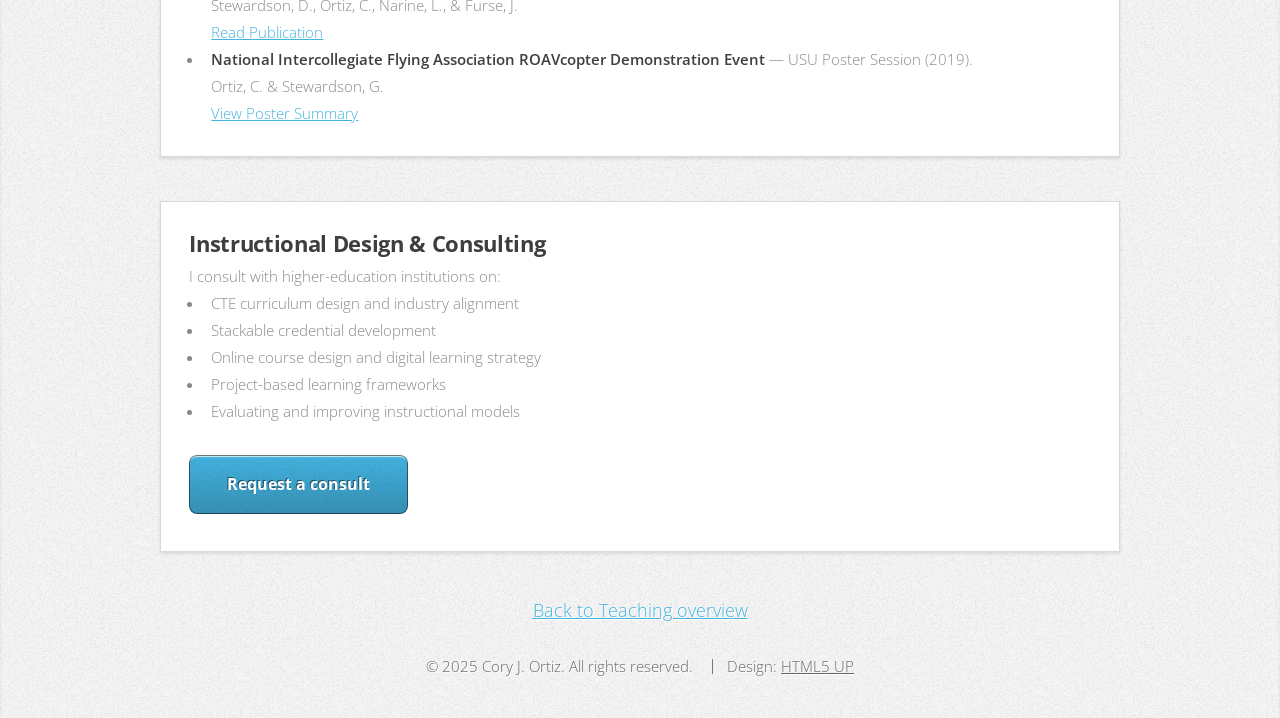
<file: unused/oldcode.html>
<!DOCTYPE html>
<html>
  <head>
    <title>Higher Education — Cory J. Ortiz, Ph.D.</title>
    <meta charset="utf-8" />
    <meta name="viewport" content="width=device-width, initial-scale=1" />
    <link rel="stylesheet" href="../assets/css/main.css" />
    <link rel="stylesheet" href="../assets/css/teaching.css" />
  </head>
  <body class="is-preload">
    <!-- Nav -->
    <nav id="nav">
      <ul class="container">
        <li><a href="../index.html#top">Top</a></li>
        <li><a href="../about.html">About</a></li>
        <li><a href="index.html">Teaching</a></li>
        <li><a href="../community.html">Community Engagement</a></li>
        <li><a href="../photography.html">Photography</a></li>
        <li><a href="../contact.html">Contact</a></li>
      </ul>
    </nav>

    <article class="wrapper style3">
      <div class="container">

        <header>
          <h2>Higher Education — Course Design, Online Instruction, & Student Success</h2>
          <p>Evidence-based teaching focused on technical skill development, digital learning, and applied project-based instruction.</p>
        </header>

        <!-- Teaching Effectiveness Section -->
        <section class="box style1" id="teaching-effectiveness">
          <h3>Teaching Effectiveness & Student Outcomes</h3>

          <p>
            My course evaluations across technical higher-education subjects consistently demonstrate strong
            student learning gains, high engagement, and well-structured instruction—particularly in online
            and hybrid delivery formats. These results reflect a teaching approach focused on professional
            skill development, applied learning, and clear, responsive communication.
          </p>

          <h4>✔ Development of Professional Skills</h4>
          <ul>
            <li>In <strong>TEE 1200 (Spring 2022)</strong>, <strong>100%</strong> of students rated progress on developing professional skills as <em>“Substantial” or “Exceptional.”</em></li>
            <li>In <strong>TEE 1200 (Fall 2022)</strong>, skill-development scores were in the <strong>“Higher”</strong> bucket compared to institutional and discipline norms.</li>
          </ul>

          <h4>✔ Mastery of Core Technical Content</h4>
          <ul>
            <li>In <strong>TEE 1200 (Spring 2022)</strong>, 100% of students rated understanding of core subject matter as <strong>“Substantial” or “Exceptional.”</strong></li>
            <li>Students highlighted strong alignment to real-world engineering and design applications.</li>
          </ul>

          <h4>✔ Application, Problem-Solving & Project-Based Learning</h4>
          <ul>
            <li><strong>TESY 3020 (Summer 2022)</strong>: 100% of students rated progress in applying course material to problem-solving as <strong>“Substantial” or “Exceptional.”</strong></li>
            <li>Students praised hands-on project freedom, industry-relevant assignments, and portfolio-ready work.</li>
            <li>In <strong>TESY 4330 (Innovation)</strong>, students showed excellent progress in developing creativity and design thinking.</li>
          </ul>

          <h4>✔ Leadership in Online & Hybrid Instruction</h4>
          <ul>
            <li>In <strong>TEE 1200 (Fall 2022)</strong>, <strong>85.7%</strong> of students agreed the instructor’s use of technology improved their learning.</li>
            <li>Students praised “outstanding” online lectures that felt like “one-on-one instruction.”</li>
            <li>Course organization was consistently rated as clear, structured, and easy to follow.</li>
          </ul>

          <h4>✔ High-Touch Mentorship & Student Support</h4>
          <ul>
            <li>Across multiple courses, students described my feedback as “quick,” “helpful,” and “always available.”</li>
            <li>100% of TESY 3020 students agreed the instructor was highly engaged and responded in a timely manner.</li>
            <li>Qualitative feedback consistently mentions care, guidance, flexibility, and going “above and beyond.”</li>
          </ul>

          <p><em>These data points come from independent course evaluations as a part of the university institutional research and evaluation process.</em></p>
        </section>


        <!-- NEW: Instructional Design Expertise (Notebook LM section) -->
        <section class="box style1" id="instructional-expertise">
          <h3>Instructional Design Expertise & Consulting Focus</h3>

          <p>
            Beyond course-level success, my evaluation data and leadership experience demonstrate
            advanced skill in instructional design, curriculum development, and building effective
            learning environments—particularly in technical and CTE disciplines.
          </p>

          <h4>✔ Technical Instruction & Curriculum Design</h4>
          <ul>
            <li>100% of TEE 1200 students (Spring 2022) reported exceptional progress in building professional engineering and design skills.</li>
            <li>Course materials consistently scored above institutional norms in clarity, relevance, and real-world application.</li>
            <li>Advanced coursework (TESY 4330) rated highly for aligning learning to industry and professional pathways.</li>
          </ul>

          <h4>✔ Digital Learning & Instructional Technology</h4>
          <ul>
            <li>Students frequently described online lectures and tutorials as “outstanding” and “like one-on-one instruction.”</li>
            <li>85.7% of TEE 1200 students (Fall 2022) agreed technology use improved their learning significantly.</li>
            <li>Courses were described as highly organized, intuitive, and easy to navigate.</li>
          </ul>

          <h4>✔ Applied Learning, Creativity & Problem-Solving</h4>
          <ul>
            <li>TESY 3020’s 100-hour applied project was repeatedly praised for real-world relevance and career impact.</li>
            <li>TESY 4330 students reported strong growth in creativity, design thinking, and product development skills.</li>
            <li>Students appreciated freedom in major projects and opportunities to build portfolio-ready work.</li>
          </ul>

          <h4>✔ Mentorship, Responsiveness & Student Support</h4>
          <ul>
            <li>Students consistently emphasized timely, supportive communication and “above and beyond” assistance.</li>
            <li>100% of TESY 3020 students agreed the instructor was highly engaged and responsive.</li>
            <li>Feedback notes flexibility, care, and clear expectations as strengths.</li>
          </ul>

          <p>
            <em>This evidence supports my consulting work in curriculum design, distance education strategy,
            instructional improvement, and workforce-aligned program development.</em>
          </p>
        </section>


        <!-- Representative Courses -->
        <section class="box style1" id="courses">
          <h3>Representative Courses Taught</h3>
          <ul>
            <li><strong>TEE 1200</strong> — Computer-Aided Drafting & Design (Online & Face-to-Face)</li>
            <li><strong>TEE 2300</strong> — Electronic Fundamentals (Online & Face-to-Face)</li>
            <li><strong>TESY 4330</strong> — Product Innovation Processes, Tools, and Strategies (Online)</li>
            <li><strong>TESY 3020</strong> — Technology Enterprise (Online)</li>
            <li><strong>TEE 3050</strong> — Computer Systems and Networking (Face-to-Face)</li>
          </ul>
        </section>


        <!-- Course Materials -->
        <section class="box style1" id="courses">
          <h3>Course Materials (Samples)</h3>
          Click to download a course syllabus or sample assignment:

          <ul>
            <li>
              <a href="../assets/docs/Syllabus for Fa19 TEE-2300-001.pdf" target="_blank">
                TEE 2300 — Electronic Fundamentals (Fall 2019 Syllabus)
              </a>
            </li>

            <li>
              <a href="../assets/docs/Syllabus for Spring 2022 TESY-3020-MO1 XL.pdf" target="_blank">
                TESY 3020 — Technology Enterprise (Spring 2022 Syllabus)
              </a>
            </li>

            <li>
              <a href="../assets/docs/Syllabus for Fall 2022 TESY-4330-IO1.pdf" target="_blank">
                TESY 4330 — Product Innovation (Fall 2022 Syllabus)
              </a>
            </li>

            <li>
              <a href="../assets/docs/Syllabus for Fall 2022 TEE-1200-IO1 XL.pdf" target="_blank">
                TEE 1200 — Computer-Aided Drafting & Design (Fall 2022 Syllabus)
              </a>
            </li>

            <li>
              <a href="../assets/docs/Syllabus for Fa18 TEE-3050-001.pdf" target="_blank">
                TEE 3050 — Computer Systems and Networking (Fall 2017 Syllabus)
              </a>
            </li>

            <li>
              <a href="../assets/docs/sample-pbl-assignment.pdf" target="_blank">
                Project-Based Learning Assignment (Sample PDF)
              </a>
            </li>
          </ul>
        </section>


        <!-- Writing & Publications -->
        <section class="box style2" id="publications">
          <h3>Writing & Publications</h3>

          <ul>
            <li>
              <strong>What Keeps Technology and Engineering Teachers in the Classroom?
              A National Mixed Methods Study</strong> — Ph.D. Dissertation, Utah State University (2022).<br>
              <a href="https://digitalcommons.usu.edu/etd/8410/" target="_blank">View Dissertation (PDF)</a>
            </li>

            <li>
              <strong>An Experimental Comparison of Student Motivation Between Two Computational Thinking-Based STEM Activities:
              VEX-Based Automation & Robotics vs. a Quadcopter Activity</strong> — M.S. Thesis, Utah State University (2018).<br>
              <a href="https://digitalcommons.usu.edu/etd/7193/" target="_blank">View Thesis (PDF)</a>
            </li>

            <li>
              <strong>Tech + Human Skills: Preparing Students for a Digital Workforce</strong> — ACTE (2023).<br>
              <a href="https://www.acteonline.org/blog/2023/09/26/tech-human-skills/" target="_blank">Read ACTE Article</a>
            </li>

            <li>
              <strong>Engaging Utah Educators to Teach 21st-Century Skills Using Drones</strong> —
              <em>Outcomes & Impact Quarterly</em>, Vol. 3, Issue 2 (2023).<br>
              Stewardson, D., Ortiz, C., Narine, L., & Furse, J.<br>
              <a href="https://digitalcommons.usu.edu/oiq/vol3/iss2/3/" target="_blank">Read Publication</a>
            </li>

            <li>
              <strong>National Intercollegiate Flying Association ROAVcopter Demonstration Event</strong> —
              USU Poster Session (2019).<br>
              Ortiz, C. & Stewardson, G.<br>
              <a href="https://digitalcommons.usu.edu/spacegrant/2019/Poster_session/5/" target="_blank">
                View Poster Summary
              </a>
            </li>
          </ul>
        </section>


        <!-- Instructional Design & Consulting Offerings -->
        <section class="box style2">
          <h3>Instructional Design & Consulting</h3>
          I consult with higher-education institutions on:
          <ul>
            <li>CTE curriculum design and industry alignment</li>
            <li>Stackable credential development</li>
            <li>Online course design and digital learning strategy</li>
            <li>Project-based learning frameworks</li>
            <li>Evaluating and improving instructional models</li>
          </ul>
          <p><a class="button" href="media.html#contact">Request a consult</a></p>
        </section>

        <footer>
          <p><a href="index.html">Back to Teaching overview</a></p>
          <ul id="copyright">
            <li>&copy; 2025 Cory J. Ortiz. All rights reserved.</li>
            <li>Design: <a href="http://html5up.net">HTML5 UP</a></li>
          </ul>
        </footer>

      </div>
    </article>

    <script src="../assets/js/jquery.min.js"></script>
    <script src="../assets/js/main.js"></script>
  </body>
</html>
</file>
<file: assets/css/teaching.css>
/* teaching.css — small helpers for teaching pages */

.wrapper.style3 { padding-top: 6em; padding-bottom: 4em; }

#nav a.active { background: #484848; } /* subtle variant for Teaching active */

.box.style1 { text-align: left; }
.box.style2 { text-align: left; background: #fff; }

.teaching-badge {
  display:inline-block;
  padding: 0.35em 0.6em;
  border-radius: 6px;
  font-weight:700;
  background:#f5f7fa;
  color:#333;
  margin-right:0.5em;
}

@media screen and (max-width: 980px) {
  .wrapper.style3 { padding: 3em 0; }
}



/* GLOBAL FIX – Center all button groups on all screen sizes */
ul.actions {
    display: flex !important;
    justify-content: center !important;
    align-items: center;
    flex-wrap: wrap; /* allows wrapping on smaller screens */
    gap: 1rem; /* controlled spacing instead of random inline-block spacing */
    padding: 0;
    margin: 1.5rem 0;
}

ul.actions li {
    margin: 0 !important; /* remove default HTML5UP spacing */
}

ul.actions .button {
    white-space: nowrap; /* keeps each button tidy */
}



/* GLOBAL FIX — Center buttons on desktop, stack cleanly on mobile */

/* Desktop / tablet default (aligned row) */
ul.actions {
    display: flex !important;
    justify-content: center !important;
    align-items: center;
    flex-wrap: wrap;
    gap: 1rem;
    padding: 0;
    margin: -1rem 0;
}

ul.actions li {
    margin: 0 !important;
}

/* Mobile override (stack buttons full width) */
@media screen and (max-width: 736px) {
    ul.actions {
        flex-direction: column;
        align-items: stretch; /* full width */
        gap: 0.75rem;
    }

    ul.actions li {
        width: 100%;
    }

    ul.actions .button {
        width: 100%;
        text-align: center;
    }
}




/* Make the three feature boxes equal height on large screens */
@media screen and (min-width: 981px) {
    .row.gtr-50 > [class*="col-4"] {
        display: flex;
    }

    .row.gtr-50 > [class*="col-4"] .box {
        display: flex;
        flex-direction: column;
        height: 100%;
    }

    .row.gtr-50 > [class*="col-4"] .box p {
        flex-grow: 1; /* pushes the button to the bottom */
    }
}




/* Ensures portrait image stays centered and never grows too large */
.teaching-intro .image.fit {
    display: flex !important;
    justify-content: center;
    align-items: center;
}

.teaching-intro .image.fit img {
    width: 100%;
    height: auto;
    max-width: 380px;   /* prevents it from becoming huge on wide screens */
}

/* Medium screens: keep balanced two-column layout */
@media screen and (min-width: 768px) {
    .teaching-intro .col-5 {
        display: flex;
        justify-content: center;
    }
}


/* Large-screen proportional image resizing */
@media screen and (min-width: 1200px) {
    .teaching-intro .image.fit img {
        max-width: 500px;     /* larger portrait size */
        max-height: 85vh;     /* never taller than viewport */
    }

    .teaching-intro .col-5 {
        display: flex;
        justify-content: center;
        align-items: center;  /* vertically centers image in column */
    }
}
</file>
<file: assets/css/main.css>
@import url("https://fonts.googleapis.com/css?family=Open+Sans:300,300italic,600,600italic,700");
@import url("fontawesome-all.min.css");

/*
	Miniport by HTML5 UP
	html5up.net | @ajlkn
	Free for personal and commercial use under the CCA 3.0 license (html5up.net/license)
*/

html,
body,
div,
span,
applet,
object,
iframe,
h1,
h2,
h3,
h4,
h5,
h6,
p,
blockquote,
pre,
a,
abbr,
acronym,
address,
big,
cite,
code,
del,
dfn,
em,
img,
ins,
kbd,
q,
s,
samp,
small,
strike,
strong,
sub,
sup,
tt,
var,
b,
u,
i,
center,
dl,
dt,
dd,
ol,
ul,
li,
fieldset,
form,
label,
legend,
table,
caption,
tbody,
tfoot,
thead,
tr,
th,
td,
article,
aside,
canvas,
details,
embed,
figure,
figcaption,
footer,
header,
hgroup,
menu,
nav,
output,
ruby,
section,
summary,
time,
mark,
audio,
video {
  margin: 0;
  padding: 0;
  border: 0;
  font-size: 100%;
  font: inherit;
  vertical-align: baseline;
}

article,
aside,
details,
figcaption,
figure,
footer,
header,
hgroup,
menu,
nav,
section {
  display: block;
}

body {
  line-height: 1;
}

ol,
ul {
  list-style: none;
}

blockquote,
q {
  quotes: none;
}

blockquote:before,
blockquote:after,
q:before,
q:after {
  content: "";
  content: none;
}

table {
  border-collapse: collapse;
  border-spacing: 0;
}

body {
  -webkit-text-size-adjust: none;
}

mark {
  background-color: transparent;
  color: inherit;
}

input::-moz-focus-inner {
  border: 0;
  padding: 0;
}

input,
select,
textarea {
  -moz-appearance: none;
  -webkit-appearance: none;
  -ms-appearance: none;
  appearance: none;
}

/* Basic */

html {
  box-sizing: border-box;
}

*,
*:before,
*:after {
  box-sizing: inherit;
}

body {
  padding-top: 3.5em;
}

body.is-preload *,
body.is-preload *:before,
body.is-preload *:after {
  -moz-animation: none !important;
  -webkit-animation: none !important;
  -ms-animation: none !important;
  animation: none !important;
  -moz-transition: none !important;
  -webkit-transition: none !important;
  -ms-transition: none !important;
  transition: none !important;
}

body,
input,
textarea,
select {
  font-family: "Open Sans", sans-serif;
  line-height: 1.85em;
  color: #888;
  font-weight: 300;
  font-size: 13pt;
}

a {
  -moz-transition: color 0.2s ease-in-out;
  -webkit-transition: color 0.2s ease-in-out;
  -ms-transition: color 0.2s ease-in-out;
  transition: color 0.2s ease-in-out;
  color: #43b3e0;
  text-decoration: underline;
}

a:hover {
  color: #43bff0 !important;
}

a img {
  border: 0;
}

b,
strong {
  font-weight: 600;
  color: #3e3e3e;
}

i,
em {
  font-style: italic;
}

sub {
  position: relative;
  top: 0.5em;
  font-size: 0.8em;
}

sup {
  position: relative;
  top: -0.5em;
  font-size: 0.8em;
}

blockquote {
  border-left: solid 0.75em #eee;
  padding: 1em 0 1em 1.5em;
  font-style: italic;
}

h1,
h2,
h3,
h4,
h5,
h6 {
  color: #3e3e3e;
  margin: 0 0 0.75em 0;
}

h1 a,
h2 a,
h3 a,
h4 a,
h5 a,
h6 a {
  text-decoration: none;
  color: inherit;
}

h2,
h3,
h4,
h5,
h6 {
  font-weight: 700;
}

h1 {
  font-size: 3.25em;
  letter-spacing: -0.025em;
  font-weight: 300;
}

h1 strong {
  font-weight: 700;
}

h2 {
  font-size: 2em;
  letter-spacing: -0.015em;
}

h3 {
  font-size: 1.5em;
  letter-spacing: -0.015em;
}

em,
i {
  font-style: italic;
}

br.clear {
  clear: both;
}

hr {
  border: 0;
  border-top: solid 1px #444;
  border-top-color: rgba(0, 0, 0, 0.35);
  box-shadow: 0px 1px 0px 0px rgba(255, 255, 255, 0.1);
  height: 1px;
  margin: 2em 0;
}

p,
ul,
ol,
dl,
table {
  margin-bottom: 2em;
}

header {
  margin: 0 0 2em 0;
}

header > p {
  font-size: 1.25em;
  margin: 0;
}

footer {
  margin: 3em 0 0 0;
}

footer > p {
  font-size: 1.25em;
}

/* Container */

.container {
  margin: 0 auto;
  max-width: calc(100% - 50px);
  width: 1200px;
}

.container.medium {
  width: 900px;
}

@media screen and (max-width: 1680px) {
  .container {
    width: 1200px;
  }

  .container.medium {
    width: 900px;
  }
}

@media screen and (max-width: 1280px) {
  .container {
    width: 960px;
  }

  .container.medium {
    width: 720px;
  }
}

@media screen and (max-width: 980px) {
  .container {
    width: 100%;
  }

  .container.medium {
    width: 75%;
  }
}

@media screen and (max-width: 736px) {
  .container {
    width: 100%;
    max-width: calc(100% - 30px);
  }

  .container.medium {
    width: 100%;
  }
}

/* Row */

.row {
  display: flex;
  flex-wrap: wrap;
  box-sizing: border-box;
  align-items: stretch;
}

.row > * {
  box-sizing: border-box;
}

.row.gtr-uniform > * > :last-child {
  margin-bottom: 0;
}

.row.aln-left {
  justify-content: flex-start;
}

.row.aln-center {
  justify-content: center;
}

.row.aln-right {
  justify-content: flex-end;
}

.row.aln-top {
  align-items: flex-start;
}

.row.aln-middle {
  align-items: center;
}

.row.aln-bottom {
  align-items: flex-end;
}

.row > .imp {
  order: -1;
}

.row > .col-1 {
  width: 8.33333%;
}

.row > .off-1 {
  margin-left: 8.33333%;
}

.row > .col-2 {
  width: 16.66667%;
}

.row > .off-2 {
  margin-left: 16.66667%;
}

.row > .col-3 {
  width: 25%;
}

.row > .off-3 {
  margin-left: 25%;
}

.row > .col-4 {
  width: 33.33333%;
}

.row > .off-4 {
  margin-left: 33.33333%;
}

.row > .col-5 {
  width: 41.66667%;
}

.row > .off-5 {
  margin-left: 41.66667%;
}

.row > .col-6 {
  width: 50%;
}

.row > .off-6 {
  margin-left: 50%;
}

.row > .col-7 {
  width: 58.33333%;
}

.row > .off-7 {
  margin-left: 58.33333%;
}

.row > .col-8 {
  width: 66.66667%;
}

.row > .off-8 {
  margin-left: 66.66667%;
}

.row > .col-9 {
  width: 75%;
}

.row > .off-9 {
  margin-left: 75%;
}

.row > .col-10 {
  width: 83.33333%;
}

.row > .off-10 {
  margin-left: 83.33333%;
}

.row > .col-11 {
  width: 91.66667%;
}

.row > .off-11 {
  margin-left: 91.66667%;
}

.row > .col-12 {
  width: 100%;
}

.row > .off-12 {
  margin-left: 100%;
}

.row.gtr-0 {
  margin-top: 0px;
  margin-left: 0px;
}

.row.gtr-0 > * {
  padding: 0px 0 0 0px;
}

.row.gtr-0.gtr-uniform {
  margin-top: 0px;
}

.row.gtr-0.gtr-uniform > * {
  padding-top: 0px;
}

.row.gtr-25 {
  margin-top: -6.25px;
  margin-left: -6.25px;
}

.row.gtr-25 > * {
  padding: 6.25px 0 0 6.25px;
}

.row.gtr-25.gtr-uniform {
  margin-top: -6.25px;
}

.row.gtr-25.gtr-uniform > * {
  padding-top: 6.25px;
}

.row.gtr-50 {
  margin-top: -12.5px;
  margin-left: -12.5px;
}

.row.gtr-50 > * {
  padding: 12.5px 0 0 12.5px;
}

.row.gtr-50.gtr-uniform {
  margin-top: -12.5px;
}

.row.gtr-50.gtr-uniform > * {
  padding-top: 12.5px;
}

.row {
  margin-top: -25px;
  margin-left: -25px;
}

.row > * {
  padding: 25px 0 0 25px;
}

.row.gtr-uniform {
  margin-top: -25px;
}

.row.gtr-uniform > * {
  padding-top: 25px;
}

.row.gtr-150 {
  margin-top: -37.5px;
  margin-left: -37.5px;
}

.row.gtr-150 > * {
  padding: 37.5px 0 0 37.5px;
}

.row.gtr-150.gtr-uniform {
  margin-top: -37.5px;
}

.row.gtr-150.gtr-uniform > * {
  padding-top: 37.5px;
}

.row.gtr-200 {
  margin-top: -50px;
  margin-left: -50px;
}

.row.gtr-200 > * {
  padding: 50px 0 0 50px;
}

.row.gtr-200.gtr-uniform {
  margin-top: -50px;
}

.row.gtr-200.gtr-uniform > * {
  padding-top: 50px;
}

@media screen and (max-width: 1680px) {
  .row {
    display: flex;
    flex-wrap: wrap;
    box-sizing: border-box;
    align-items: stretch;
  }

  .row > * {
    box-sizing: border-box;
  }

  .row.gtr-uniform > * > :last-child {
    margin-bottom: 0;
  }

  .row.aln-left {
    justify-content: flex-start;
  }

  .row.aln-center {
    justify-content: center;
  }

  .row.aln-right {
    justify-content: flex-end;
  }

  .row.aln-top {
    align-items: flex-start;
  }

  .row.aln-middle {
    align-items: center;
  }

  .row.aln-bottom {
    align-items: flex-end;
  }

  .row > .imp-xlarge {
    order: -1;
  }

  .row > .col-1-xlarge {
    width: 8.33333%;
  }

  .row > .off-1-xlarge {
    margin-left: 8.33333%;
  }

  .row > .col-2-xlarge {
    width: 16.66667%;
  }

  .row > .off-2-xlarge {
    margin-left: 16.66667%;
  }

  .row > .col-3-xlarge {
    width: 25%;
  }

  .row > .off-3-xlarge {
    margin-left: 25%;
  }

  .row > .col-4-xlarge {
    width: 33.33333%;
  }

  .row > .off-4-xlarge {
    margin-left: 33.33333%;
  }

  .row > .col-5-xlarge {
    width: 41.66667%;
  }

  .row > .off-5-xlarge {
    margin-left: 41.66667%;
  }

  .row > .col-6-xlarge {
    width: 50%;
  }

  .row > .off-6-xlarge {
    margin-left: 50%;
  }

  .row > .col-7-xlarge {
    width: 58.33333%;
  }

  .row > .off-7-xlarge {
    margin-left: 58.33333%;
  }

  .row > .col-8-xlarge {
    width: 66.66667%;
  }

  .row > .off-8-xlarge {
    margin-left: 66.66667%;
  }

  .row > .col-9-xlarge {
    width: 75%;
  }

  .row > .off-9-xlarge {
    margin-left: 75%;
  }

  .row > .col-10-xlarge {
    width: 83.33333%;
  }

  .row > .off-10-xlarge {
    margin-left: 83.33333%;
  }

  .row > .col-11-xlarge {
    width: 91.66667%;
  }

  .row > .off-11-xlarge {
    margin-left: 91.66667%;
  }

  .row > .col-12-xlarge {
    width: 100%;
  }

  .row > .off-12-xlarge {
    margin-left: 100%;
  }

  .row.gtr-0 {
    margin-top: 0px;
    margin-left: 0px;
  }

  .row.gtr-0 > * {
    padding: 0px 0 0 0px;
  }

  .row.gtr-0.gtr-uniform {
    margin-top: 0px;
  }

  .row.gtr-0.gtr-uniform > * {
    padding-top: 0px;
  }

  .row.gtr-25 {
    margin-top: -6.25px;
    margin-left: -6.25px;
  }

  .row.gtr-25 > * {
    padding: 6.25px 0 0 6.25px;
  }

  .row.gtr-25.gtr-uniform {
    margin-top: -6.25px;
  }

  .row.gtr-25.gtr-uniform > * {
    padding-top: 6.25px;
  }

  .row.gtr-50 {
    margin-top: -12.5px;
    margin-left: -12.5px;
  }

  .row.gtr-50 > * {
    padding: 12.5px 0 0 12.5px;
  }

  .row.gtr-50.gtr-uniform {
    margin-top: -12.5px;
  }

  .row.gtr-50.gtr-uniform > * {
    padding-top: 12.5px;
  }

  .row {
    margin-top: -25px;
    margin-left: -25px;
  }

  .row > * {
    padding: 25px 0 0 25px;
  }

  .row.gtr-uniform {
    margin-top: -25px;
  }

  .row.gtr-uniform > * {
    padding-top: 25px;
  }

  .row.gtr-150 {
    margin-top: -37.5px;
    margin-left: -37.5px;
  }

  .row.gtr-150 > * {
    padding: 37.5px 0 0 37.5px;
  }

  .row.gtr-150.gtr-uniform {
    margin-top: -37.5px;
  }

  .row.gtr-150.gtr-uniform > * {
    padding-top: 37.5px;
  }

  .row.gtr-200 {
    margin-top: -50px;
    margin-left: -50px;
  }

  .row.gtr-200 > * {
    padding: 50px 0 0 50px;
  }

  .row.gtr-200.gtr-uniform {
    margin-top: -50px;
  }

  .row.gtr-200.gtr-uniform > * {
    padding-top: 50px;
  }
}

@media screen and (max-width: 1280px) {
  .row {
    display: flex;
    flex-wrap: wrap;
    box-sizing: border-box;
    align-items: stretch;
  }

  .row > * {
    box-sizing: border-box;
  }

  .row.gtr-uniform > * > :last-child {
    margin-bottom: 0;
  }

  .row.aln-left {
    justify-content: flex-start;
  }

  .row.aln-center {
    justify-content: center;
  }

  .row.aln-right {
    justify-content: flex-end;
  }

  .row.aln-top {
    align-items: flex-start;
  }

  .row.aln-middle {
    align-items: center;
  }

  .row.aln-bottom {
    align-items: flex-end;
  }

  .row > .imp-large {
    order: -1;
  }

  .row > .col-1-large {
    width: 8.33333%;
  }

  .row > .off-1-large {
    margin-left: 8.33333%;
  }

  .row > .col-2-large {
    width: 16.66667%;
  }

  .row > .off-2-large {
    margin-left: 16.66667%;
  }

  .row > .col-3-large {
    width: 25%;
  }

  .row > .off-3-large {
    margin-left: 25%;
  }

  .row > .col-4-large {
    width: 33.33333%;
  }

  .row > .off-4-large {
    margin-left: 33.33333%;
  }

  .row > .col-5-large {
    width: 41.66667%;
  }

  .row > .off-5-large {
    margin-left: 41.66667%;
  }

  .row > .col-6-large {
    width: 50%;
  }

  .row > .off-6-large {
    margin-left: 50%;
  }

  .row > .col-7-large {
    width: 58.33333%;
  }

  .row > .off-7-large {
    margin-left: 58.33333%;
  }

  .row > .col-8-large {
    width: 66.66667%;
  }

  .row > .off-8-large {
    margin-left: 66.66667%;
  }

  .row > .col-9-large {
    width: 75%;
  }

  .row > .off-9-large {
    margin-left: 75%;
  }

  .row > .col-10-large {
    width: 83.33333%;
  }

  .row > .off-10-large {
    margin-left: 83.33333%;
  }

  .row > .col-11-large {
    width: 91.66667%;
  }

  .row > .off-11-large {
    margin-left: 91.66667%;
  }

  .row > .col-12-large {
    width: 100%;
  }

  .row > .off-12-large {
    margin-left: 100%;
  }

  .row.gtr-0 {
    margin-top: 0px;
    margin-left: 0px;
  }

  .row.gtr-0 > * {
    padding: 0px 0 0 0px;
  }

  .row.gtr-0.gtr-uniform {
    margin-top: 0px;
  }

  .row.gtr-0.gtr-uniform > * {
    padding-top: 0px;
  }

  .row.gtr-25 {
    margin-top: -6.25px;
    margin-left: -6.25px;
  }

  .row.gtr-25 > * {
    padding: 6.25px 0 0 6.25px;
  }

  .row.gtr-25.gtr-uniform {
    margin-top: -6.25px;
  }

  .row.gtr-25.gtr-uniform > * {
    padding-top: 6.25px;
  }

  .row.gtr-50 {
    margin-top: -12.5px;
    margin-left: -12.5px;
  }

  .row.gtr-50 > * {
    padding: 12.5px 0 0 12.5px;
  }

  .row.gtr-50.gtr-uniform {
    margin-top: -12.5px;
  }

  .row.gtr-50.gtr-uniform > * {
    padding-top: 12.5px;
  }

  .row {
    margin-top: -25px;
    margin-left: -25px;
  }

  .row > * {
    padding: 25px 0 0 25px;
  }

  .row.gtr-uniform {
    margin-top: -25px;
  }

  .row.gtr-uniform > * {
    padding-top: 25px;
  }

  .row.gtr-150 {
    margin-top: -37.5px;
    margin-left: -37.5px;
  }

  .row.gtr-150 > * {
    padding: 37.5px 0 0 37.5px;
  }

  .row.gtr-150.gtr-uniform {
    margin-top: -37.5px;
  }

  .row.gtr-150.gtr-uniform > * {
    padding-top: 37.5px;
  }

  .row.gtr-200 {
    margin-top: -50px;
    margin-left: -50px;
  }

  .row.gtr-200 > * {
    padding: 50px 0 0 50px;
  }

  .row.gtr-200.gtr-uniform {
    margin-top: -50px;
  }

  .row.gtr-200.gtr-uniform > * {
    padding-top: 50px;
  }
}

@media screen and (max-width: 980px) {
  .row {
    display: flex;
    flex-wrap: wrap;
    box-sizing: border-box;
    align-items: stretch;
  }

  .row > * {
    box-sizing: border-box;
  }

  .row.gtr-uniform > * > :last-child {
    margin-bottom: 0;
  }

  .row.aln-left {
    justify-content: flex-start;
  }

  .row.aln-center {
    justify-content: center;
  }

  .row.aln-right {
    justify-content: flex-end;
  }

  .row.aln-top {
    align-items: flex-start;
  }

  .row.aln-middle {
    align-items: center;
  }

  .row.aln-bottom {
    align-items: flex-end;
  }

  .row > .imp-medium {
    order: -1;
  }

  .row > .col-1-medium {
    width: 8.33333%;
  }

  .row > .off-1-medium {
    margin-left: 8.33333%;
  }

  .row > .col-2-medium {
    width: 16.66667%;
  }

  .row > .off-2-medium {
    margin-left: 16.66667%;
  }

  .row > .col-3-medium {
    width: 25%;
  }

  .row > .off-3-medium {
    margin-left: 25%;
  }

  .row > .col-4-medium {
    width: 33.33333%;
  }

  .row > .off-4-medium {
    margin-left: 33.33333%;
  }

  .row > .col-5-medium {
    width: 41.66667%;
  }

  .row > .off-5-medium {
    margin-left: 41.66667%;
  }

  .row > .col-6-medium {
    width: 50%;
  }

  .row > .off-6-medium {
    margin-left: 50%;
  }

  .row > .col-7-medium {
    width: 58.33333%;
  }

  .row > .off-7-medium {
    margin-left: 58.33333%;
  }

  .row > .col-8-medium {
    width: 66.66667%;
  }

  .row > .off-8-medium {
    margin-left: 66.66667%;
  }

  .row > .col-9-medium {
    width: 75%;
  }

  .row > .off-9-medium {
    margin-left: 75%;
  }

  .row > .col-10-medium {
    width: 83.33333%;
  }

  .row > .off-10-medium {
    margin-left: 83.33333%;
  }

  .row > .col-11-medium {
    width: 91.66667%;
  }

  .row > .off-11-medium {
    margin-left: 91.66667%;
  }

  .row > .col-12-medium {
    width: 100%;
  }

  .row > .off-12-medium {
    margin-left: 100%;
  }

  .row.gtr-0 {
    margin-top: 0px;
    margin-left: 0px;
  }

  .row.gtr-0 > * {
    padding: 0px 0 0 0px;
  }

  .row.gtr-0.gtr-uniform {
    margin-top: 0px;
  }

  .row.gtr-0.gtr-uniform > * {
    padding-top: 0px;
  }

  .row.gtr-25 {
    margin-top: -6.25px;
    margin-left: -6.25px;
  }

  .row.gtr-25 > * {
    padding: 6.25px 0 0 6.25px;
  }

  .row.gtr-25.gtr-uniform {
    margin-top: -6.25px;
  }

  .row.gtr-25.gtr-uniform > * {
    padding-top: 6.25px;
  }

  .row.gtr-50 {
    margin-top: -12.5px;
    margin-left: -12.5px;
  }

  .row.gtr-50 > * {
    padding: 12.5px 0 0 12.5px;
  }

  .row.gtr-50.gtr-uniform {
    margin-top: -12.5px;
  }

  .row.gtr-50.gtr-uniform > * {
    padding-top: 12.5px;
  }

  .row {
    margin-top: -25px;
    margin-left: -25px;
  }

  .row > * {
    padding: 25px 0 0 25px;
  }

  .row.gtr-uniform {
    margin-top: -25px;
  }

  .row.gtr-uniform > * {
    padding-top: 25px;
  }

  .row.gtr-150 {
    margin-top: -37.5px;
    margin-left: -37.5px;
  }

  .row.gtr-150 > * {
    padding: 37.5px 0 0 37.5px;
  }

  .row.gtr-150.gtr-uniform {
    margin-top: -37.5px;
  }

  .row.gtr-150.gtr-uniform > * {
    padding-top: 37.5px;
  }

  .row.gtr-200 {
    margin-top: -50px;
    margin-left: -50px;
  }

  .row.gtr-200 > * {
    padding: 50px 0 0 50px;
  }

  .row.gtr-200.gtr-uniform {
    margin-top: -50px;
  }

  .row.gtr-200.gtr-uniform > * {
    padding-top: 50px;
  }
}

@media screen and (max-width: 736px) {
  .row {
    display: flex;
    flex-wrap: wrap;
    box-sizing: border-box;
    align-items: stretch;
  }

  .row > * {
    box-sizing: border-box;
  }

  .row.gtr-uniform > * > :last-child {
    margin-bottom: 0;
  }

  .row.aln-left {
    justify-content: flex-start;
  }

  .row.aln-center {
    justify-content: center;
  }

  .row.aln-right {
    justify-content: flex-end;
  }

  .row.aln-top {
    align-items: flex-start;
  }

  .row.aln-middle {
    align-items: center;
  }

  .row.aln-bottom {
    align-items: flex-end;
  }

  .row > .imp-small {
    order: -1;
  }

  .row > .col-1-small {
    width: 8.33333%;
  }

  .row > .off-1-small {
    margin-left: 8.33333%;
  }

  .row > .col-2-small {
    width: 16.66667%;
  }

  .row > .off-2-small {
    margin-left: 16.66667%;
  }

  .row > .col-3-small {
    width: 25%;
  }

  .row > .off-3-small {
    margin-left: 25%;
  }

  .row > .col-4-small {
    width: 33.33333%;
  }

  .row > .off-4-small {
    margin-left: 33.33333%;
  }

  .row > .col-5-small {
    width: 41.66667%;
  }

  .row > .off-5-small {
    margin-left: 41.66667%;
  }

  .row > .col-6-small {
    width: 50%;
  }

  .row > .off-6-small {
    margin-left: 50%;
  }

  .row > .col-7-small {
    width: 58.33333%;
  }

  .row > .off-7-small {
    margin-left: 58.33333%;
  }

  .row > .col-8-small {
    width: 66.66667%;
  }

  .row > .off-8-small {
    margin-left: 66.66667%;
  }

  .row > .col-9-small {
    width: 75%;
  }

  .row > .off-9-small {
    margin-left: 75%;
  }

  .row > .col-10-small {
    width: 83.33333%;
  }

  .row > .off-10-small {
    margin-left: 83.33333%;
  }

  .row > .col-11-small {
    width: 91.66667%;
  }

  .row > .off-11-small {
    margin-left: 91.66667%;
  }

  .row > .col-12-small {
    width: 100%;
  }

  .row > .off-12-small {
    margin-left: 100%;
  }

  .row.gtr-0 {
    margin-top: 0px;
    margin-left: 0px;
  }

  .row.gtr-0 > * {
    padding: 0px 0 0 0px;
  }

  .row.gtr-0.gtr-uniform {
    margin-top: 0px;
  }

  .row.gtr-0.gtr-uniform > * {
    padding-top: 0px;
  }

  .row.gtr-25 {
    margin-top: -3.75px;
    margin-left: -3.75px;
  }

  .row.gtr-25 > * {
    padding: 3.75px 0 0 3.75px;
  }

  .row.gtr-25.gtr-uniform {
    margin-top: -3.75px;
  }

  .row.gtr-25.gtr-uniform > * {
    padding-top: 3.75px;
  }

  .row.gtr-50 {
    margin-top: -7.5px;
    margin-left: -7.5px;
  }

  .row.gtr-50 > * {
    padding: 7.5px 0 0 7.5px;
  }

  .row.gtr-50.gtr-uniform {
    margin-top: -7.5px;
  }

  .row.gtr-50.gtr-uniform > * {
    padding-top: 7.5px;
  }

  .row {
    margin-top: -15px;
    margin-left: -15px;
  }

  .row > * {
    padding: 15px 0 0 15px;
  }

  .row.gtr-uniform {
    margin-top: -15px;
  }

  .row.gtr-uniform > * {
    padding-top: 15px;
  }

  .row.gtr-150 {
    margin-top: -22.5px;
    margin-left: -22.5px;
  }

  .row.gtr-150 > * {
    padding: 22.5px 0 0 22.5px;
  }

  .row.gtr-150.gtr-uniform {
    margin-top: -22.5px;
  }

  .row.gtr-150.gtr-uniform > * {
    padding-top: 22.5px;
  }

  .row.gtr-200 {
    margin-top: -30px;
    margin-left: -30px;
  }

  .row.gtr-200 > * {
    padding: 30px 0 0 30px;
  }

  .row.gtr-200.gtr-uniform {
    margin-top: -30px;
  }

  .row.gtr-200.gtr-uniform > * {
    padding-top: 30px;
  }
}

/* Form */

form label {
  color: #3e3e3e;
  font-weight: 700;
  display: block;
  margin: 0 0 0.5em 0;
}

form input[type="text"],
form input[type="email"],
form input[type="password"],
form select,
form textarea {
  -moz-transition: background 0.2s ease-in-out, box-shadow 0.2s ease-in-out;
  -webkit-transition: background 0.2s ease-in-out, box-shadow 0.2s ease-in-out;
  -ms-transition: background 0.2s ease-in-out, box-shadow 0.2s ease-in-out;
  transition: background 0.2s ease-in-out, box-shadow 0.2s ease-in-out;
  -webkit-appearance: none;
  display: block;
  border: 0;
  padding: 0.75em;
  font-size: 1em;
  border-radius: 8px;
  border: solid 1px #ddd;
  background: #fff;
  color: #bbb;
  box-shadow: inset 0px 2px 3px 1px rgba(0, 0, 0, 0.05),
    0px 1px 0px 0px rgba(255, 255, 255, 0.025);
  width: 100%;
}

form input[type="text"]:focus,
form input[type="email"]:focus,
form input[type="password"]:focus,
form select:focus,
form textarea:focus {
  background: #fafafa;
  box-shadow: inset 0px 2px 5px 0px rgba(0, 0, 0, 0.05),
    0px 1px 0px 0px rgba(255, 255, 255, 0.025), inset 0px 0px 2px 1px #43bff0;
}

form textarea {
  height: 15em;
}

form .actions:last-child {
  margin-bottom: 0;
}

form ::-webkit-input-placeholder {
  color: #555 !important;
}

form :-moz-placeholder {
  color: #555 !important;
}

form ::-moz-placeholder {
  color: #555 !important;
}

form :-ms-input-placeholder {
  color: #555 !important;
}

form ::-moz-focus-inner {
  border: 0;
}

/* Tables */

table {
  width: 100%;
}

table.default {
  width: 100%;
}

table.default tr {
  border-top: solid 1px #eee;
}

table.default tr:first-child {
  border-top: 0;
}

table.default td {
  padding: 0.5em 1em 0.5em 1em;
}

table.default th {
  text-align: left;
  padding: 0.5em 1em 0.5em 1em;
  font-weight: 600;
  margin: 0 0 1em 0;
}

table.default thead {
  background: #4f4f4f;
  color: #fff;
}

/* Section/Article */

section,
article {
  margin-bottom: 3em;
}

section > :last-child,
article > :last-child,
section:last-child,
article:last-child {
  margin-bottom: 0;
}

/* Image */

.image {
  display: inline-block;
  position: relative;
}

.image img {
  display: block;
  width: 100%;
}

.image.fit {
  display: block;
  width: 100%;
}

.image.featured {
  display: block;
  width: 100%;
  margin: 0 0 2em 0;
}

.image.left {
  float: left;
  margin: 0 2em 2em 0;
}

.image.centered {
  display: block;
  margin: 0 0 2em 0;
}

.image.centered img {
  margin: 0 auto;
  width: auto;
}

/* Button */

input[type="button"],
input[type="submit"],
input[type="reset"],
button,
.button {
  background-image: url("images/bg.png"),
    -moz-linear-gradient(top, rgba(0, 0, 0, 0), rgba(0, 0, 0, 0.2));
  background-image: url("images/bg.png"),
    -webkit-linear-gradient(top, rgba(0, 0, 0, 0), rgba(0, 0, 0, 0.2));
  background-image: url("images/bg.png"),
    -ms-linear-gradient(top, rgba(0, 0, 0, 0), rgba(0, 0, 0, 0.2));
  background-image: url("images/bg.png"),
    linear-gradient(top, rgba(0, 0, 0, 0), rgba(0, 0, 0, 0.2));
  -moz-transition: background-color 0.2s ease-in-out;
  -webkit-transition: background-color 0.2s ease-in-out;
  -ms-transition: background-color 0.2s ease-in-out;
  transition: background-color 0.2s ease-in-out;
  -webkit-appearance: none;
  position: relative;
  display: inline-block;
  color: #fff !important;
  text-decoration: none;
  font-weight: 700;
  border: 0;
  outline: 0;
  cursor: pointer;
  border-radius: 8px;
  text-shadow: -1px -1px 0.5px rgba(0, 0, 0, 0.5);
  overflow: hidden;
  box-shadow: inset 0px 0px 0px 1px rgba(0, 0, 0, 0.5),
    inset 0px 2px 1px 0px rgba(255, 255, 255, 0.75);
  background-color: #43b3e0;
  padding: 1em 2.35em 1em 2.35em;
  font-size: 1.1em;
  max-width: 24em;
}

input[type="button"]:hover,
input[type="submit"]:hover,
input[type="reset"]:hover,
button:hover,
.button:hover {
  background-color: #43bff0;
  color: #fff !important;
}

input[type="button"]:active,
input[type="submit"]:active,
input[type="reset"]:active,
button:active,
.button:active {
  background-color: #3ba8d3;
  top: 1px;
}

input[type="button"].large,
input[type="submit"].large,
input[type="reset"].large,
button.large,
.button.large {
  font-size: 1.5em;
  letter-spacing: -0.025em;
}

input[type="button"].alt,
input[type="submit"].alt,
input[type="reset"].alt,
button.alt,
.button.alt {
  background-color: #444;
  box-shadow: inset 0px 0px 0px 1px #242424,
    inset 0px 2px 1px 0px rgba(255, 255, 255, 0.2);
}

input[type="button"].alt:hover,
input[type="submit"].alt:hover,
input[type="reset"].alt:hover,
button.alt:hover,
.button.alt:hover {
  background-color: #4f4f4f;
  color: #fff !important;
}

input[type="button"].alt:active,
input[type="submit"].alt:active,
input[type="reset"].alt:active,
button.alt:active,
.button.alt:active {
  background-color: #3f3f3f;
}

/* List */

ul {
  list-style: disc;
  padding-left: 1em;
}

ul li {
  padding-left: 0.5em;
}

ol {
  list-style: decimal;
  padding-left: 1.25em;
}

ol li {
  padding-left: 0.25em;
}

/* Social */

ul.social {
  cursor: default;
  margin: 0;
  list-style: none;
  padding-left: 0;
}

ul.social li {
  position: relative;
  display: inline-block;
  margin: 0.25em;
  top: 0;
  padding-left: 0;
}

ul.social li a {
  -moz-transition: top 0.2s ease-in-out;
  -webkit-transition: top 0.2s ease-in-out;
  -ms-transition: top 0.2s ease-in-out;
  transition: top 0.2s ease-in-out;
  display: block;
  width: 48px;
  height: 48px;
  border-radius: 6px;
  top: 0;
  position: relative;
}

ul.social li a:before {
  background-image: url("images/bg.png"),
    -moz-linear-gradient(top, rgba(0, 0, 0, 0), rgba(0, 0, 0, 0.2));
  background-image: url("images/bg.png"),
    -webkit-linear-gradient(top, rgba(0, 0, 0, 0), rgba(0, 0, 0, 0.2));
  background-image: url("images/bg.png"),
    -ms-linear-gradient(top, rgba(0, 0, 0, 0), rgba(0, 0, 0, 0.2));
  background-image: url("images/bg.png"),
    linear-gradient(top, rgba(0, 0, 0, 0), rgba(0, 0, 0, 0.2));
  -moz-transition: background-color 0.2s ease-in-out;
  -webkit-transition: background-color 0.2s ease-in-out;
  -ms-transition: background-color 0.2s ease-in-out;
  transition: background-color 0.2s ease-in-out;
  background-color: #444;
  border-radius: 6px;
  box-shadow: inset 0px 0px 0px 1px #282828,
    inset 0px 2px 1px 0px rgba(255, 255, 255, 0.1);
  color: #2e2e2e !important;
  display: block;
  font-size: 26px;
  height: 48px;
  line-height: 48px;
  text-align: center;
  outline: 0;
  overflow: hidden;
  text-shadow: 1px 1px 0px rgba(255, 255, 255, 0.1);
  width: 48px;
}

ul.social li a.fa-twitter {
  background-color: #2daae4;
}

ul.social li a.fa-facebook-f {
  background-color: #3c5a98;
}

ul.social li a.fa-dribbble {
  background-color: #c4376b;
}

ul.social li a.fa-linkedin-in {
  background-color: #006599;
}

ul.social li a.fa-tumblr {
  background-color: #51718a;
}

ul.social li a.fa-google-plus {
  background-color: #da2713;
}

ul.social li a.fa-github {
  background-color: #fafafa;
}

ul.social li a.fa-rss {
  background-color: #f2600b;
}

ul.social li a.fa-instagram {
  background-color: #e0d7c8;
}

ul.social li a.fa-foursquare {
  background-color: #39a3d4;
}

ul.social li a.fa-skype {
  background-color: #10bef1;
}

ul.social li a.fa-soundcloud {
  background-color: #fe5419;
}

ul.social li a.fa-youtube {
  background-color: #bf2e25;
}

ul.social li a.fa-blogger {
  background-color: #ff6501;
}

ul.social li a.fa-flickr {
  background-color: #0062db;
}

ul.social li a.fa-vimeo {
  background-color: #4c8ab0;
}

ul.social li a:hover {
  top: -5px;
}

ul.social li a:hover:before {
  background-color: transparent;
}

/* Actions */

ul.actions {
  list-style: none;
  padding-left: 0;
}

ul.actions li {
  display: inline-block;
  margin: 0 0 0 1em;
  padding-left: 0;
}

ul.actions li:first-child {
  margin-left: 0;
}

/* Box */

.box {
  background: #fff;
  box-shadow: inset 0px 0px 0px 1px rgba(0, 0, 0, 0.15),
    0px 2px 3px 0px rgba(0, 0, 0, 0.1);
  text-align: center;
  padding: 2em;
}

.box.style1 {
  padding: 3em 2em 3.5em 2em;
}

.box.style1 h3 {
  margin-bottom: 0.5em;
}

.box.style2 h3 {
  margin-bottom: 0.25em;
}

.box.style2 .image {
  position: relative;
  left: 2em;
  top: 2em;
  margin: -4em 0 4em -4em;
  width: auto;
}

/* Icons */

.icon {
  text-decoration: none;
  text-decoration: none;
}

.icon:before {
  -moz-osx-font-smoothing: grayscale;
  -webkit-font-smoothing: antialiased;
  display: inline-block;
  font-style: normal;
  font-variant: normal;
  text-rendering: auto;
  line-height: 1;
  text-transform: none !important;
  font-family: "Font Awesome 5 Free";
  font-weight: 400;
}

.icon:before {
  font-size: 1.25em;
}

.icon > .label {
  display: none;
}

.icon.solid:before {
  font-weight: 900;
}

.icon.brands:before {
  font-family: "Font Awesome 5 Brands";
}

.icon.featured {
  color: #ea8a95;
  display: block;
  margin: 0 0 1.5em 0;
  cursor: default;
}

.icon.featured:before {
  font-size: 6em;
}

/* Wrappers */

.wrapper {
  background-image: url("images/bg.png");
  box-shadow: inset 0px 1px 0px 0px rgba(0, 0, 0, 0.05),
    inset 0px 2px 3px 0px rgba(0, 0, 0, 0.1);
  padding: 8em 0 8em 0;
  text-align: center;
}

.wrapper.style1 {
  background-image: none;
  background-color: #fff;
}

.wrapper.style2 {
  background-color: #fafafa;
  text-shadow: 1px 1px 0px #fff;
}

.wrapper.style3 {
  background-color: #f4f4f4;
  text-shadow: 1px 1px 0px #fff;
}

.wrapper.style4 {
  background-color: #303030;
  color: #999;
  text-shadow: -1px -1px 0px #181818;
}

.wrapper.style4 h1,
.wrapper.style4 h2,
.wrapper.style4 h3,
.wrapper.style4 h4,
.wrapper.style4 h5,
.wrapper.style4 h6 {
  color: #fff;
}

.wrapper.style4 form input[type="text"],
.wrapper.style4 form input[type="password"],
.wrapper.style4 form select,
.wrapper.style4 form textarea {
  border: none;
  background: #282828;
}

.wrapper.style4 form input[type="text"]:focus,
.wrapper.style4 form input[type="password"]:focus,
.wrapper.style4 form select:focus,
.wrapper.style4 form textarea:focus {
  background: #252525;
}

/* Nav */

#nav {
  background-color: #282828;
  text-align: center;
  position: fixed;
  left: 0;
  top: 0;
  width: 100%;
  z-index: 10000;
  cursor: default;
  /* height removed */
  /* line-height removed */
  padding: 1em 0; /* optional: improves layout */
}


#nav ul {
  margin-bottom: 0;
  list-style: none;
  padding-left: 0;
}

#nav li {
  display: inline-block;
  padding-left: 0;
}

#nav a {
  -moz-transition: background-color 0.2s ease-in-out;
  -webkit-transition: background-color 0.2s ease-in-out;
  -ms-transition: background-color 0.2s ease-in-out;
  transition: background-color 0.2s ease-in-out;
  position: relative;
  display: block;
  color: #fff;
  text-decoration: none;
  outline: 0;
  font-weight: 600;
  border-radius: 8px;
  color: #fff;
  height: 2.5em;
  line-height: 2.5em;
  padding: 0 1.25em;
}

#nav a:hover {
  color: #fff !important;
  background: #383838;
}

#nav a.active {
  background: #484848;
}

#nav a.active:before {
  content: "";
  display: block;
  position: absolute;
  bottom: -0.6em;
  left: 50%;
  margin-left: -0.75em;
  border-left: solid 0.75em transparent;
  border-right: solid 0.75em transparent;
  border-top: solid 0.6em #282828;
}

/* Articles */

body > article {
  margin-bottom: 0;
}

#top {
  padding: 10em 0 10em 0;
  text-align: left;
}

#top .image {
  border-radius: 100%;
  width: 20em;
  height: 20em;
  margin: 0;
}

#top .image img {
  border-radius: 100%;
}

#top h1 {
  margin-top: 0.35em;
}

#top p {
  font-size: 1.5em;
  line-height: 1.75em;
}

#top p a {
  color: inherit;
}

#contact footer {
  font-size: 0.9em;
}

/* Copyright */

#copyright {
  color: #666;
  font-size: 1em;
  line-height: 1em;
  list-style: none;
  padding-left: 0;
  margin-bottom: 0;
}

#copyright li {
  display: inline-block;
  border-left: solid 1px rgba(0, 0, 0, 0.5);
  box-shadow: -1px 0px 0px 0px rgba(255, 255, 255, 0.1);
  padding: 0 0 0 1em;
  margin: 0 0 0 1em;
}

#copyright li:first-child {
  border: 0;
  box-shadow: none;
  padding-left: 0;
  margin-left: 0;
}

#copyright a {
  -moz-transition: color 0.2s ease-in-out;
  -webkit-transition: color 0.2s ease-in-out;
  -ms-transition: color 0.2s ease-in-out;
  transition: color 0.2s ease-in-out;
  color: inherit;
}

#copyright a:hover {
  color: #777;
}

/* Large */

@media screen and (max-width: 1280px) {
  /* Basic */

  body {
    font-size: 11pt;
  }

  input,
  textarea,
  select {
    font-size: 11pt;
  }

  header {
    margin: 0 0 2em 0;
  }

  /* Wrappers */

  .wrapper {
    padding: 5em 0 5em 0;
    text-align: center;
  }

  .wrapper.style4 .row-special {
    margin: 2em 0 0 0;
    padding: 2em 0 2em 0;
  }

  /* Articles */

  #top {
    padding: 8em 0;
  }

  #top .image {
    width: 24em;
    height: 24em;
    margin: 0;
  }
}

/* Medium */

@media screen and (max-width: 980px) {
  /* Articles */

  #top {
    text-align: center;
    padding: 5em 0;
  }

  #top .image {
    margin: 0 auto 2em auto;
  }
}

/* Small */

@media screen and (max-width: 736px) {
  /* Basic */

  body {
    padding-top: 44px;
  }

  body,
  input,
  textarea,
  select {
    line-height: 1.75em;
    font-size: 10pt;
    letter-spacing: 0;
  }

  h1,
  h2,
  h3,
  h4,
  h5,
  h6 {
    font-size: 1.25em;
    margin: 0 0 0.4em 0;
  }

  h1 {
    font-size: 2.25em;
    line-height: 1.25em;
  }

  header {
    margin: 0 0 2em 0;
  }

  header > p {
    font-size: 1.25em;
  }

  footer {
    margin: 2.5em 0 0 0;
  }

  footer > p {
    font-size: 1.25em;
  }

  hr {
    margin: 1.5em 0 2em 0;
  }

  /* Section/Article */

  section,
  article {
    clear: both;
  }

  /* Button */

  input[type="button"],
  input[type="submit"],
  input[type="reset"],
  button,
  .button {
    text-align: center;
    font-size: 1.2em;
    width: 100%;
    padding: 1em 0 1em 0;
  }

  input[type="button"].large,
  input[type="submit"].large,
  input[type="reset"].large,
  button.large,
  .button.large {
    font-size: 1.2em;
    letter-spacing: 0;
  }

  /* Social */

  ul.social {
    padding: 1em 0.5em 0 0.5em;
  }

  ul.social li {
    margin: 0.5em 0.5em 0.5em 0.5em;
  }

  ul.social li a {
    top: 0 !important;
  }

  ul.social li a:before {
    background-color: transparent !important;
  }

  /* Actions */

  ul.actions {
    margin: 0;
  }

  ul.actions li {
    display: block;
    margin: 15px 0 0 0;
  }

  ul.actions li:first-child {
    margin-top: 0;
  }

  /* Box */

  .box {
    padding: 30px 20px 30px 20px;
    margin: 0 0 20px 0 !important;
  }

  .box h3 {
    margin-bottom: 0.25em;
  }

  .box .image.centered {
    margin-bottom: 1em;
  }

  .box .image.featured {
    position: relative;
    left: 20px;
    top: 20px;
    margin: -50px 0 50px -40px;
    width: auto;
  }

  .box.style1 {
    max-width: 32em;
    margin-left: auto !important;
    margin-right: auto !important;
  }

  .box.style2 {
    max-width: 32em;
    margin-left: auto !important;
    margin-right: auto !important;
  }

  /* Wrappers */

  .wrapper {
    padding: 3em 0;
    text-align: center;
  }

  /* Nav */

  #nav {
    height: 44px;
    line-height: 44px;
  }

  #nav a {
    padding: 0 0.75em;
    height: inherit;
    line-height: inherit;
    border-radius: 0;
  }

  #nav a:hover {
    background-color: transparent;
  }

  /* Articles */

  #top {
    padding: 3em 0;
  }

  #top .image {
    width: 15em;
    height: 15em;
    margin-bottom: 0;
  }

  #top p {
    font-size: 1em;
  }

  #contact footer {
    margin: 0;
  }

  /* Copyright */

  #copyright {
    font-size: 1em;
    margin: 0;
  }

  #copyright li {
    display: block;
    margin: 1em 0 0 0;
    padding: 0;
    box-shadow: none;
    border-left: 0;
  }

  #copyright li:first-child {
    margin-top: 0;
  }
}

/* ===== Album Gallery Grid ===== */

.album-grid {
  display: grid;
  grid-template-columns: repeat(auto-fit, minmax(260px, 1fr));
  gap: 2.5rem;
  margin-top: 3rem;
}

.album {
  text-align: center;
}

.album img {
  width: 100%;
  height: 220px;
  object-fit: cover;
  border-radius: 10px;
  transition: transform 0.3s ease, box-shadow 0.3s ease;
}

.album img:hover {
  transform: scale(1.04);
  box-shadow: 0 12px 28px rgba(0, 0, 0, 0.25);
}

.album h3 {
  margin-top: 0.75rem;
  font-size: 1.2rem;
}

/* Reduce extra vertical whitespace on large screens */
.wrapper {
  padding: 3em 0 !important; /* Was 6em */
}

/* Make accomplishment tiles equal height */
/* .row.gtr-150 {
  display: flex;
  align-items: stretch;
}

.box.style2 {
  height: 100%;
  display: flex;
  flex-direction: column;
} */

.box.style2 p {
  flex-grow: 1; /* Makes text fill space evenly */
}

/* Larger, clean thumbnails for Media Features */
.feature .image.left img {
  width: 240px; /* bigger thumbnail */
  max-width: 100%;
  height: auto;
  border-radius: 6px;
  object-fit: cover;
  display: block;
}

/* Keep the left-image layout aligned */
.feature .image.left {
  float: left;
  margin: 0 2rem 1.5rem 0;
  max-width: 260px; /* ensures the layout doesn’t break */
}

/* Responsive: stack image above text on smaller screens */
@media screen and (max-width: 900px) {
  .feature .image.left,
  .feature .image.left img {
    float: none;
    margin: 0 auto 1.5rem auto;
    max-width: 85%;
    display: block;
  }
}

/* ===== Carousel responsive height fixes (paste AFTER main.css) ===== */

/* allow .slides height to be animated and remove any forced min-height */
.accomplishment-carousel .slides {
  min-height: 0 !important;
  height: auto;
  overflow: visible !important;
  box-sizing: border-box;
  transition: height 360ms ease;
}

/* keep slide content positioned as before */
.accomplishment-carousel .slide-content {
  display: block;
  box-sizing: border-box;
  padding: 0.6rem 0;
  transition: opacity 0.45s ease-in-out, visibility 0.2s;
}

/* ensure when slide is hidden it doesn't get in the way of measurement */
.accomplishment-carousel .slide-content.hidden-for-measure {
  position: absolute;
  left: -9999px;
  top: -9999px;
  visibility: hidden;
  display: block;
}




/* -------------------------------
   Fix Miniport top nav wrapping
   -------------------------------*/

/* 1. Allow the black bar (#nav) to grow in height */
#nav {
    height: auto !important;
    padding: 0.75em 0 !important;   /* spacing */
    line-height: normal !important;
}

/* 2. Allow the UL to wrap instead of staying one line */
#nav .container {
    display: flex !important;
    flex-wrap: wrap !important;
    justify-content: center;
    gap: 0.75rem;
}

/* 3. Fix <li> so they don’t force a large line-height */
#nav .container li {
    line-height: 1.2em !important;
    padding: 0 !important;
}

/* 4. Ensure links wrap normally */
#nav .container li a {
    display: block;
    white-space: normal !important;
    padding: 0.4em 0.8em;
}


body {
  padding-top: var(--nav-height, 4em);
}


#work {
    margin-top: -2rem !important;
}


/* Option 2: increase top padding inside the wrapper */
.wrapper.style2#work,
#work.wrapper.style2 {
  padding-top: 1.5rem !important; /* tweak 2.25rem–3.5rem to taste */
}
</file>
